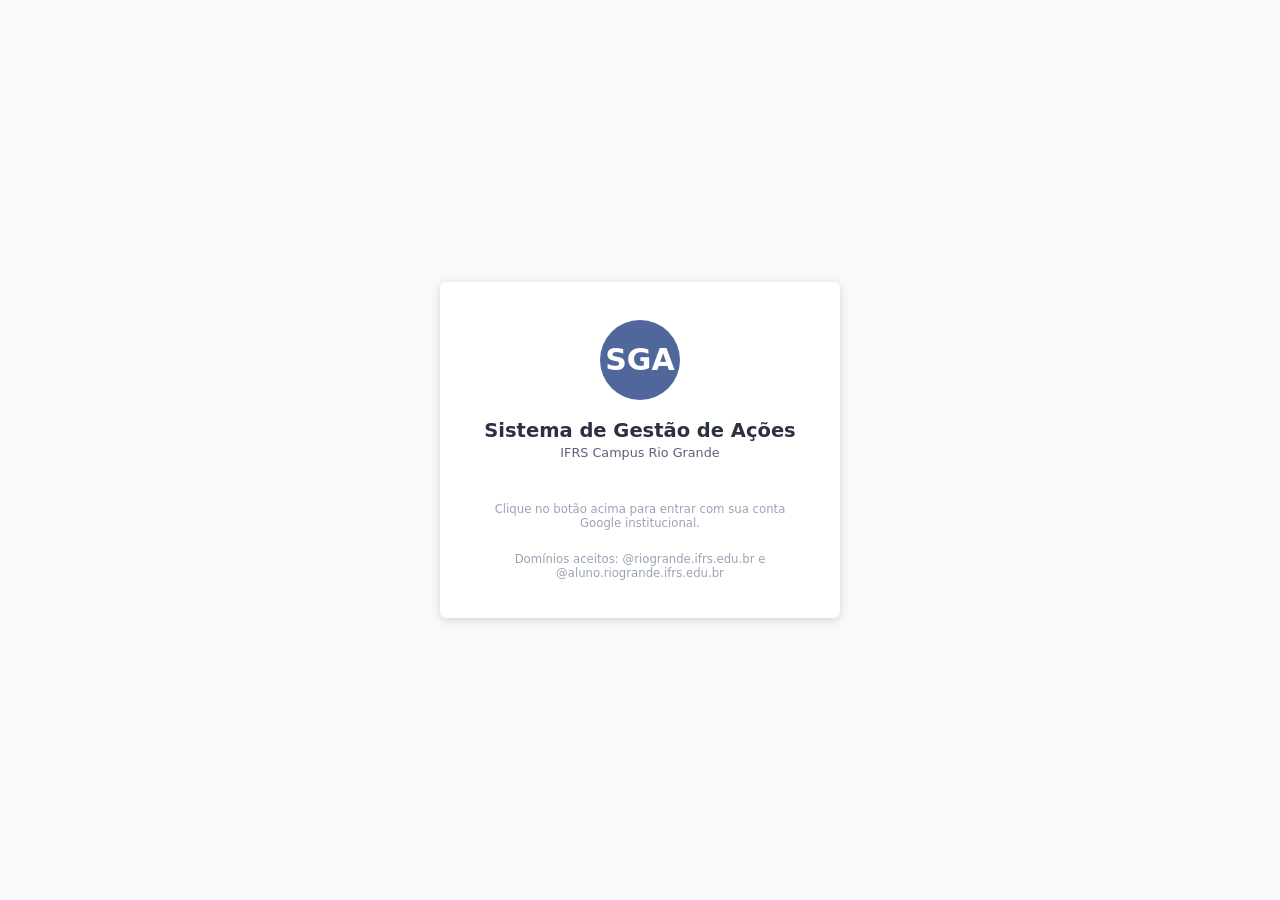
<file: index.html>
<!DOCTYPE html>
<html lang="pt-BR">
<head>
  <meta charset="UTF-8">
  <meta name="viewport" content="width=device-width, initial-scale=1.0">
  <title>SGA — Login · IFRS Rio Grande</title>
  <link rel="stylesheet" href="css/style.css">
</head>
<body>
<div class="login-page">
  <div class="login-card">
    <div class="login-logo">SGA</div>
    <div class="login-title">Sistema de Gestão de Ações</div>
    <div class="login-sub">IFRS Campus Rio Grande</div>

    <div id="login-error"></div>

    <div id="loading-session" style="display:none" class="spinner-wrap">
      <div class="spinner"></div>
      <span>Verificando sessão...</span>
    </div>

    <div id="login-actions">
      <!-- Google button rendered here -->
      <div id="g-btn-wrap" style="display:flex;justify-content:center;margin-bottom:.75rem"></div>
      <p style="font-size:.78rem;color:var(--gray-400);margin-top:.5rem">
        Clique no botão acima para entrar com sua conta Google institucional.
      </p>
    </div>

    <div class="login-domains">
      Domínios aceitos: @riogrande.ifrs.edu.br e @aluno.riogrande.ifrs.edu.br
    </div>
  </div>
</div>

<script src="js/config.js"></script>
<script src="js/utils.js"></script>
<script src="js/auth.js"></script>
<script src="js/api.js"></script>
<script src="https://accounts.google.com/gsi/client" async></script>
<script>
  window.addEventListener('load', async () => {
    // Check existing session
    const session = loadSession();
    if (session && session.roleInfo) {
      redirectByRole(session.roleInfo.role);
      return;
    }

    // Initialize Google auth when library loads
    const waitForGoogle = setInterval(() => {
      if (typeof google !== 'undefined' && google.accounts) {
        clearInterval(waitForGoogle);
        initGoogleAuth(onCredential);
        renderGoogleButton('g-btn-wrap');
      }
    }, 100);
  });

  async function onCredential(token, userInfo) {
    const errEl = document.getElementById('login-error');
    errEl.style.display = 'none';
    document.getElementById('loading-session').style.display = 'flex';
    document.getElementById('login-actions').style.display = 'none';

    try {
      const roleInfo = await API.getRole();

      if (roleInfo.role === 'denied') {
        errEl.textContent = roleInfo.reason || 'Acesso negado.';
        errEl.style.display = 'block';
        document.getElementById('loading-session').style.display = 'none';
        document.getElementById('login-actions').style.display = 'block';
        return;
      }

      saveSession(token, userInfo, roleInfo);
      redirectByRole(roleInfo.role);
    } catch (e) {
      errEl.textContent = 'Erro ao verificar acesso: ' + e.message;
      errEl.style.display = 'block';
      document.getElementById('loading-session').style.display = 'none';
      document.getElementById('login-actions').style.display = 'block';
    }
  }

  function redirectByRole(role) {
    const map = { admin: 'admin.html', coordenador: 'coordenador.html', participante: 'bolsista.html' };
    if (map[role]) window.location.href = map[role];
  }
</script>
</body>
</html>
</file>
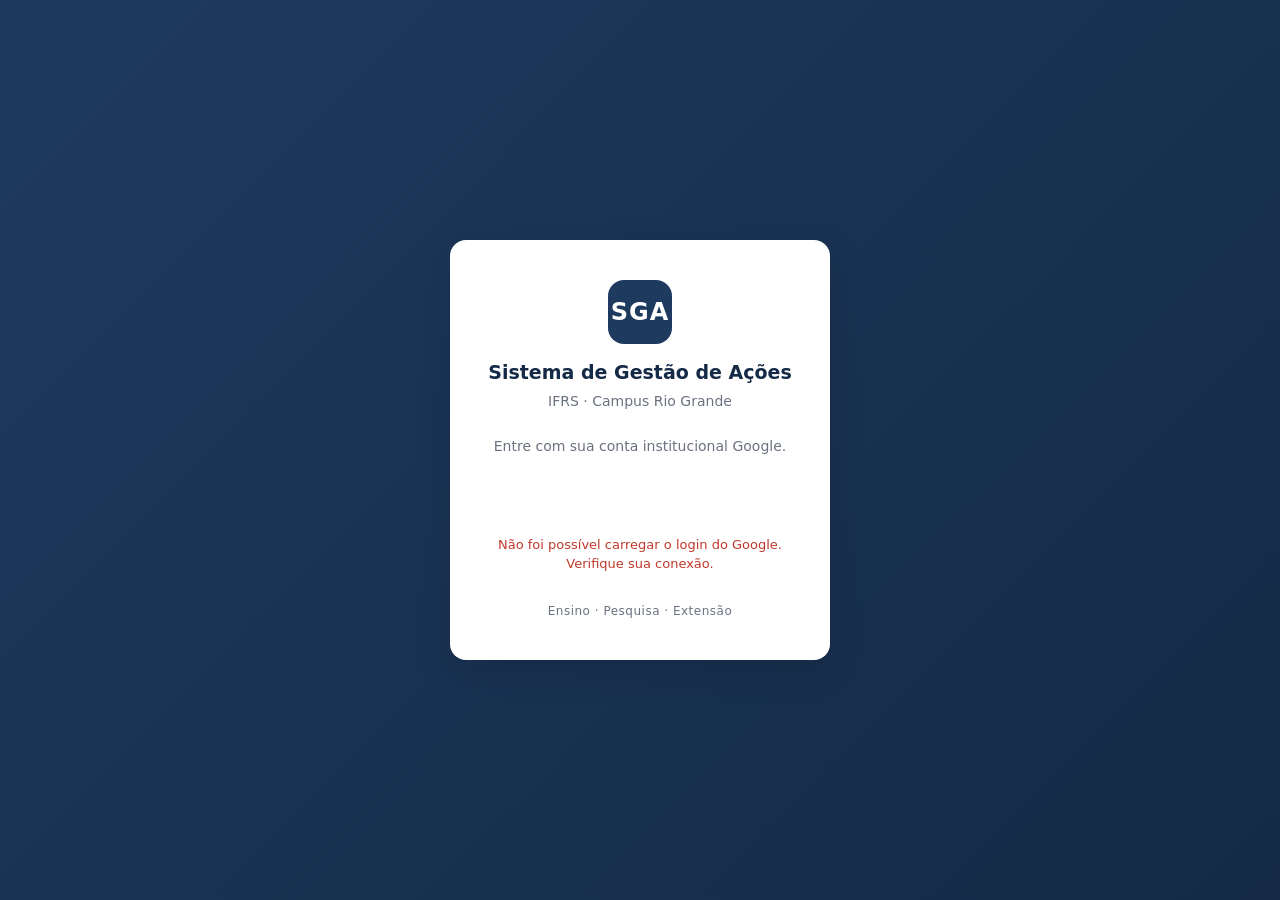
<file: app/index.html>
<!DOCTYPE html>
<html lang="pt-BR">
<head>
  <meta charset="UTF-8">
  <meta name="viewport" content="width=device-width, initial-scale=1.0">
  <title>SGA — Entrar</title>
  <link rel="stylesheet" href="css/style.css">
  <script src="https://accounts.google.com/gsi/client" async defer></script>
</head>
<body class="login-body">
  <main class="login-card">
    <div class="login-brand">
      <div class="login-logo">SGA</div>
      <h1>Sistema de Gestão de Ações</h1>
      <p class="login-sub">IFRS · Campus Rio Grande</p>
    </div>

    <p class="login-hint">Entre com sua conta institucional Google.</p>
    <div id="google-btn" class="google-btn-wrap"></div>

    <p id="login-msg" class="login-msg" hidden></p>
    <footer class="login-footer">Ensino · Pesquisa · Extensão</footer>
  </main>

  <script src="js/config.js"></script>
  <script src="js/auth.js"></script>
  <script>
    // Se já houver sessão, vai direto pra aplicação.
    if (getIdToken()) location.href = 'main.html';

    window.addEventListener('load', () => {
      const wrap = document.getElementById('google-btn');
      if (!window.google || !google.accounts) {
        showMsg('Não foi possível carregar o login do Google. Verifique sua conexão.');
        return;
      }
      if (SGA_CONFIG.GOOGLE_CLIENT_ID.startsWith('COLE_')) {
        showMsg('Configuração pendente: preencha o GOOGLE_CLIENT_ID em js/config.js.');
        return;
      }
      initLoginButton(wrap, () => { location.href = 'main.html'; });
    });

    function showMsg(t) {
      const m = document.getElementById('login-msg');
      m.textContent = t; m.hidden = false;
    }
  </script>
</body>
</html>
</file>
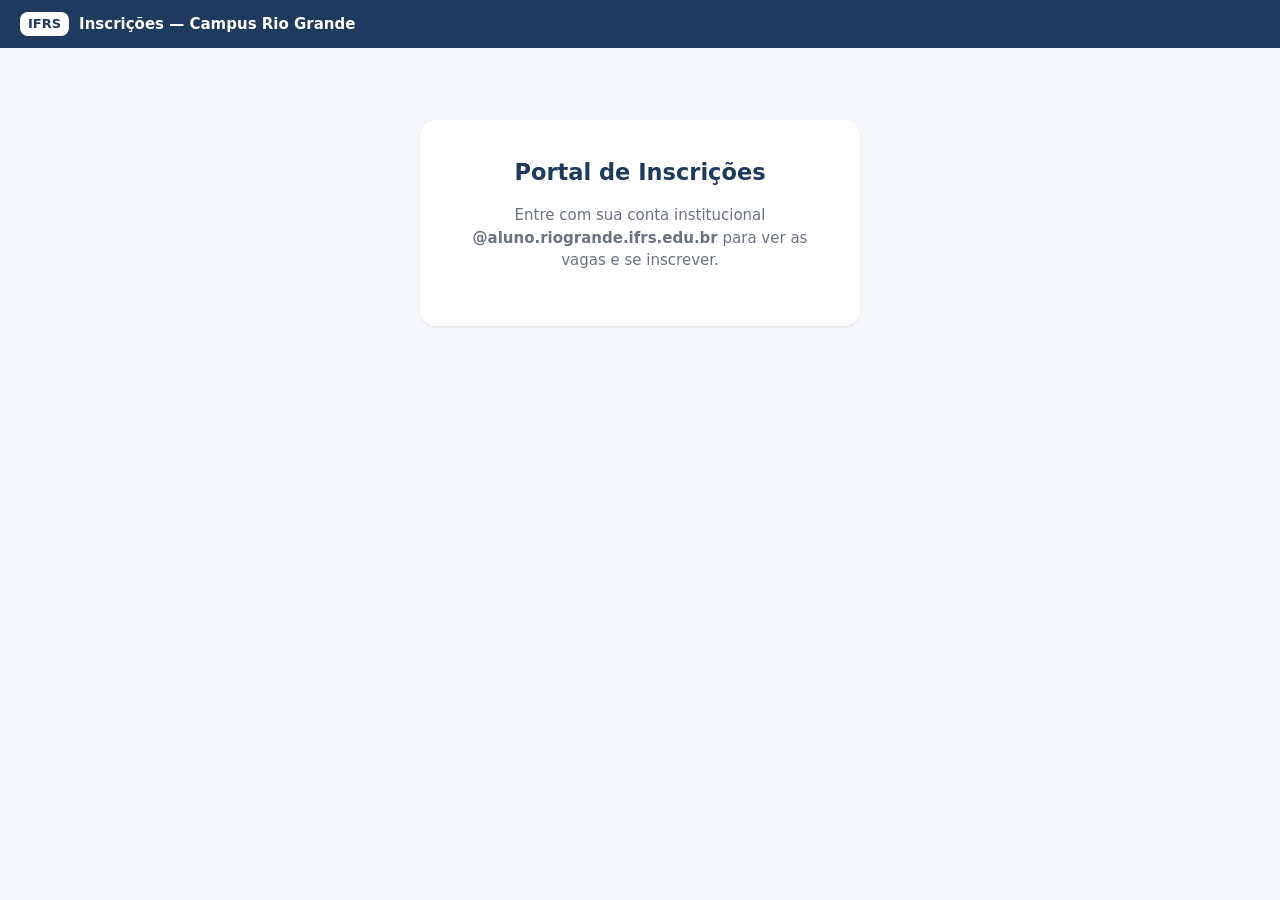
<file: portal/index.html>
<!DOCTYPE html>
<html lang="pt-BR">
<head>
  <meta charset="UTF-8">
  <meta name="viewport" content="width=device-width, initial-scale=1.0">
  <title>Inscrições — IFRS Rio Grande</title>
  <link rel="stylesheet" href="css/style.css">
  <script src="https://accounts.google.com/gsi/client" async defer></script>
</head>
<body>
  <header class="topbar">
    <div class="brand"><span class="brand-badge">IFRS</span> <span>Inscrições — Campus Rio Grande</span></div>
    <div id="userbox" class="userbox" hidden>
      <span id="user-email" class="user-email"></span>
      <button class="btn btn-ghost btn-sm" onclick="Portal.logout()">Sair</button>
    </div>
  </header>

  <main id="content" class="content">
    <!-- Login -->
    <section id="login" class="login-card">
      <h1>Portal de Inscrições</h1>
      <p class="muted">Entre com sua conta institucional <strong>@aluno.riogrande.ifrs.edu.br</strong> para ver as vagas e se inscrever.</p>
      <div id="gbtn"></div>
      <p id="login-msg" class="err" hidden></p>
    </section>

    <!-- App (após login) -->
    <section id="app" hidden>
      <nav class="tabs">
        <button class="tab active" id="tab-vagas" onclick="Portal.showTab('vagas')">Vagas abertas</button>
        <button class="tab" id="tab-minhas" onclick="Portal.showTab('minhas')">Minhas inscrições</button>
      </nav>
      <div id="panel"></div>
    </section>
  </main>

  <div id="toast" class="toast" hidden></div>

  <!-- Modal simples -->
  <div id="modal-overlay" class="modal-overlay" hidden>
    <div class="modal">
      <div class="modal-head"><h3 id="modal-title"></h3><button class="modal-x" onclick="Portal.closeModal()">×</button></div>
      <div id="modal-body" class="modal-body"></div>
      <div class="modal-foot">
        <button class="btn btn-ghost" onclick="Portal.closeModal()">Cancelar</button>
        <button class="btn btn-primary" id="modal-ok">Confirmar</button>
      </div>
    </div>
  </div>

  <script src="js/config.js"></script>
  <script src="js/app.js"></script>
</body>
</html>
</file>
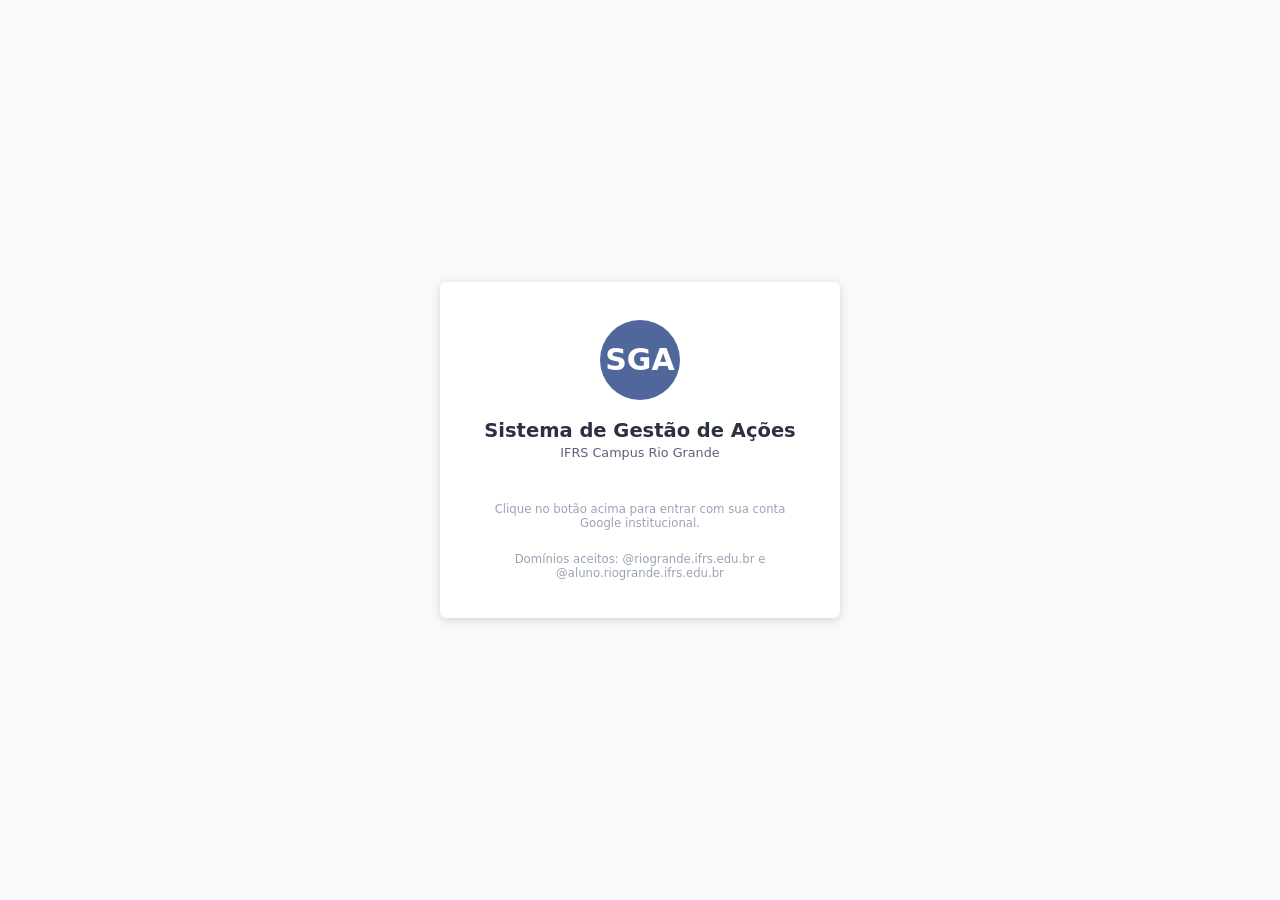
<file: admin.html>
<!DOCTYPE html>
<html lang="pt-BR">
<head>
  <meta charset="UTF-8">
  <meta name="viewport" content="width=device-width, initial-scale=1.0">
  <title>SGA — Admin · IFRS Rio Grande</title>
  <link rel="stylesheet" href="css/style.css">
</head>
<body>

<!-- Topbar -->
<div class="topbar">
  <div class="topbar-brand">SGA <span>Sistema de Gestão de Ações</span></div>
  <div class="topbar-user">
    <img id="user-photo" src="" alt="" style="display:none">
    <span id="user-name"></span>
    <span id="user-role" class="badge badge-blue"></span>
    <button class="btn-logout" onclick="signOut()">Sair</button>
  </div>
</div>

<!-- Tabs -->
<div class="tabs">
  <button class="tab-btn active" data-tab="cadastros">Cadastros</button>
  <button class="tab-btn" data-tab="todas-acoes">Todas as Ações</button>
  <button class="tab-btn" data-tab="assiduidade">Assiduidade</button>
  <button class="tab-btn" data-tab="configuracoes">Configurações</button>
  <button class="tab-btn" data-tab="logs">Logs / Auditoria</button>
</div>

<!-- ══ CADASTROS ══════════════════════════════════════════════ -->
<div id="tab-cadastros" class="tab-content active">
  <div class="subtabs">
    <button class="subtab-btn active" data-subtab="coord">Coordenadores</button>
    <button class="subtab-btn" data-subtab="editais">Editais</button>
    <button class="subtab-btn" data-subtab="acoes">Ações</button>
    <button class="subtab-btn" data-subtab="membros">Membros</button>
    <button class="subtab-btn" data-subtab="bolsistas">Bolsistas</button>
    <button class="subtab-btn" data-subtab="voluntarios">Voluntários</button>
    <button class="subtab-btn" data-subtab="cursos">Cursos</button>
  </div>

  <!-- Coordenadores -->
  <div id="subtab-coord" class="tab-content active" style="padding:1.25rem">
    <div class="toolbar">
      <button class="btn btn-primary" onclick="Admin.Coord.openAdd()">+ Adicionar</button>
      <input class="form-control" style="width:220px" placeholder="Buscar..." id="search-coord" oninput="Admin.Coord.render()">
      <select class="form-select" style="width:130px" id="filter-coord-status" onchange="Admin.Coord.render()">
        <option value="">Todos</option><option value="Ativo">Ativo</option><option value="Inativo">Inativo</option>
      </select>
      <div class="toolbar-right">
        <button class="btn btn-ghost btn-sm" onclick="Admin.Coord.exportXLS()">XLS</button>
        <button class="btn btn-ghost btn-sm" onclick="Admin.Coord.exportPDF()">PDF</button>
      </div>
    </div>
    <div class="table-wrap"><div id="table-coord"></div></div>
  </div>

  <!-- Editais -->
  <div id="subtab-editais" class="tab-content" style="padding:1.25rem">
    <div class="toolbar">
      <button class="btn btn-primary" onclick="Admin.Editais.openAdd()">+ Adicionar</button>
      <input class="form-control" style="width:220px" placeholder="Buscar..." id="search-editais" oninput="Admin.Editais.render()">
      <select class="form-select" style="width:130px" id="filter-editais-status" onchange="Admin.Editais.render()">
        <option value="">Todos</option><option value="Ativo">Ativo</option><option value="Inativo">Inativo</option>
      </select>
      <select class="form-select" style="width:140px" id="filter-editais-seg" onchange="Admin.Editais.render()">
        <option value="">Segmento</option>
        <option>Ensino</option><option>Pesquisa</option><option>Extensão</option><option>Indissociável</option><option>Conjunto</option>
      </select>
      <div class="toolbar-right">
        <button class="btn btn-ghost btn-sm" onclick="Admin.Editais.exportXLS()">XLS</button>
        <button class="btn btn-ghost btn-sm" onclick="Admin.Editais.exportPDF()">PDF</button>
      </div>
    </div>
    <div class="table-wrap"><div id="table-editais"></div></div>
  </div>

  <!-- Ações -->
  <div id="subtab-acoes" class="tab-content" style="padding:1.25rem">
    <div class="toolbar" style="flex-wrap:wrap;gap:.5rem">
      <button class="btn btn-primary" onclick="Admin.Acoes.openAdd()">+ Adicionar</button>
      <input class="form-control" style="width:200px" placeholder="Buscar..." id="search-acoes">
      <select class="form-select" style="width:130px" id="filter-acoes-status">
        <option value="">Status</option><option value="Ativo">Ativo</option><option value="Inativo">Inativo</option>
      </select>
      <select class="form-select" style="width:140px" id="filter-acoes-seg">
        <option value="">Segmento</option>
        <option>Ensino</option><option>Pesquisa</option><option>Extensão</option><option>Indissociável</option><option>Conjunto</option>
      </select>
      <select class="form-select" style="width:180px" id="filter-acoes-coord"><option value="">Coordenador</option></select>
      <select class="form-select" style="width:200px" id="filter-acoes-edital"><option value="">Edital</option></select>
      <button class="btn btn-primary btn-sm" onclick="Admin.Acoes.render()">Filtrar</button>
      <div class="toolbar-right">
        <button class="btn btn-ghost btn-sm" onclick="Admin.Acoes.exportXLS()">XLS</button>
        <button class="btn btn-ghost btn-sm" onclick="Admin.Acoes.exportPDF()">PDF</button>
      </div>
    </div>
    <div class="table-wrap"><div id="table-acoes"></div></div>
  </div>

  <!-- Membros -->
  <div id="subtab-membros" class="tab-content" style="padding:1.25rem">
    <div class="toolbar" style="flex-wrap:wrap;gap:.5rem">
      <button class="btn btn-primary" onclick="Admin.Membros.openAdd()">+ Adicionar</button>
      <input class="form-control" style="width:220px" placeholder="Buscar..." id="search-membros" oninput="Admin.Membros.render()">
      <select class="form-select" style="width:130px" id="filter-membros-status" onchange="Admin.Membros.render()">
        <option value="">Todos</option><option value="Ativo">Ativo</option><option value="Inativo">Inativo</option>
      </select>
      <div class="toolbar-right">
        <button class="btn btn-ghost btn-sm" onclick="Admin.Membros.exportXLS()">XLS</button>
      </div>
    </div>
    <div class="table-wrap"><div id="table-membros"></div></div>
  </div>

  <!-- Bolsistas -->
  <div id="subtab-bolsistas" class="tab-content" style="padding:1.25rem">
    <div class="toolbar" style="flex-wrap:wrap;gap:.5rem">
      <button class="btn btn-primary" onclick="Admin.Bolsistas.openAdd()">+ Adicionar</button>
      <input class="form-control" style="width:200px" placeholder="Buscar..." id="search-bolsistas">
      <select class="form-select" style="width:130px" id="filter-bolsistas-status">
        <option value="">Status</option><option value="Ativo">Ativo</option><option value="Inativo">Inativo</option>
      </select>
      <select class="form-select" style="width:200px" id="filter-bolsistas-acao"><option value="">Ação</option></select>
      <button class="btn btn-primary btn-sm" onclick="Admin.Bolsistas.render()">Filtrar</button>
      <div class="toolbar-right">
        <button class="btn btn-ghost btn-sm" onclick="Admin.Bolsistas.exportXLS()">XLS</button>
        <button class="btn btn-ghost btn-sm" onclick="Admin.Bolsistas.exportPDF()">PDF</button>
      </div>
    </div>
    <div class="table-wrap"><div id="table-bolsistas"></div></div>
  </div>

  <!-- Voluntários -->
  <div id="subtab-voluntarios" class="tab-content" style="padding:1.25rem">
    <div class="toolbar" style="flex-wrap:wrap;gap:.5rem">
      <button class="btn btn-primary" onclick="Admin.Voluntarios.openAdd()">+ Adicionar</button>
      <input class="form-control" style="width:200px" placeholder="Buscar..." id="search-voluntarios">
      <select class="form-select" style="width:130px" id="filter-voluntarios-status">
        <option value="">Status</option><option value="Ativo">Ativo</option><option value="Inativo">Inativo</option>
      </select>
      <select class="form-select" style="width:200px" id="filter-voluntarios-acao"><option value="">Ação</option></select>
      <button class="btn btn-primary btn-sm" onclick="Admin.Voluntarios.render()">Filtrar</button>
      <div class="toolbar-right">
        <button class="btn btn-ghost btn-sm" onclick="Admin.Voluntarios.exportXLS()">XLS</button>
        <button class="btn btn-ghost btn-sm" onclick="Admin.Voluntarios.exportPDF()">PDF</button>
      </div>
    </div>
    <div class="table-wrap"><div id="table-voluntarios"></div></div>
  </div>

  <!-- Cursos -->
  <div id="subtab-cursos" class="tab-content" style="padding:1.25rem">
    <div class="toolbar" style="flex-wrap:wrap;gap:.5rem">
      <button class="btn btn-primary" onclick="Admin.Cursos.openAdd()">+ Adicionar</button>
      <input class="form-control" style="width:200px" placeholder="Buscar..." id="search-cursos">
      <select class="form-select" style="width:160px" id="filter-cursos-mod">
        <option value="">Modalidade</option>
        <option>Integrado</option><option>Subsequente</option><option>Superior</option><option>Especialização</option><option>Licenciatura</option>
      </select>
      <select class="form-select" style="width:130px" id="filter-cursos-status">
        <option value="">Status</option><option value="Ativo">Ativo</option><option value="Inativo">Inativo</option>
      </select>
      <button class="btn btn-primary btn-sm" onclick="Admin.Cursos.render()">Filtrar</button>
      <div class="toolbar-right">
        <button class="btn btn-ghost btn-sm" onclick="Admin.Cursos.exportXLS()">XLS</button>
        <button class="btn btn-ghost btn-sm" onclick="Admin.Cursos.exportPDF()">PDF</button>
      </div>
    </div>
    <div class="table-wrap"><div id="table-cursos"></div></div>
  </div>
</div>

<!-- ══ TODAS AS AÇÕES ═════════════════════════════════════════ -->
<div id="tab-todas-acoes" class="tab-content" style="padding:1.25rem">
  <div class="filters">
    <select class="form-select" id="fa-seg">
      <option value="">Segmento</option>
      <option>Ensino</option><option>Pesquisa</option><option>Extensão</option><option>Indissociável</option><option>Conjunto</option>
    </select>
    <select class="form-select" style="width:180px" id="fa-coord"><option value="">Coordenador</option></select>
    <select class="form-select" id="fa-status">
      <option value="">Status</option><option value="Ativo">Ativo</option><option value="Inativo">Inativo</option>
    </select>
    <button class="btn btn-primary btn-sm" onclick="Admin.TodasAcoes.load()">Filtrar</button>
    <button class="btn btn-ghost btn-sm" id="fa-sort-btn" onclick="Admin.TodasAcoes.toggleSort()">Coord ↑</button>
    <div style="margin-left:auto;display:flex;gap:.5rem">
      <button class="btn btn-ghost btn-sm" onclick="Admin.TodasAcoes.exportXLS()">XLS</button>
      <button class="btn btn-ghost btn-sm" onclick="Admin.TodasAcoes.exportPDF()">PDF</button>
    </div>
  </div>
  <div id="todas-acoes-list"></div>
</div>

<!-- ══ ASSIDUIDADE ════════════════════════════════════════════ -->
<div id="tab-assiduidade" class="tab-content" style="padding:1.25rem">
  <div class="filters">
    <select class="form-select" id="ass-mes"><option value="">Mês</option></select>
    <select class="form-select" id="ass-seg">
      <option value="">Segmento</option>
      <option>Ensino</option><option>Pesquisa</option><option>Extensão</option><option>Indissociável</option><option>Conjunto</option>
    </select>
    <select class="form-select" id="ass-envio">
      <option value="">Envio</option><option>Enviados</option><option>Não enviados</option>
    </select>
    <select class="form-select" id="ass-valid">
      <option value="">Validação</option><option>Validados</option><option>Pendentes</option>
    </select>
    <button class="btn btn-primary btn-sm" onclick="Admin.Assiduidade.load()">Filtrar</button>
    <div style="margin-left:auto;display:flex;gap:.5rem">
      <button class="btn btn-ghost btn-sm" onclick="Admin.Assiduidade.exportXLS()">XLS</button>
      <button class="btn btn-ghost btn-sm" onclick="Admin.Assiduidade.exportPDF()">PDF</button>
    </div>
  </div>
  <div id="assiduidade-list"></div>
</div>

<!-- ══ CONFIGURAÇÕES ══════════════════════════════════════════ -->
<div id="tab-configuracoes" class="tab-content" style="padding:1.25rem">
  <div class="subtabs">
    <button class="subtab-btn active" data-subtab="notif">Notificações</button>
  </div>
  <div id="subtab-notif" class="tab-content active" style="padding:1rem 0">

    <!-- Período -->
    <div class="card" style="max-width:520px;margin-bottom:1.25rem">
      <div class="card-header expanded" style="cursor:default">
        <span class="card-title">Período de Respostas</span>
        <span id="period-status-badge"></span>
      </div>
      <div class="card-body open">
        <div id="period-info" class="period-alert closed mb-2"></div>
        <div class="form-row">
          <div class="form-group">
            <label class="form-label">*Dia de início (X)</label>
            <input class="form-control" type="number" min="1" max="31" id="period-ini" placeholder="Ex: 25">
          </div>
          <div class="form-group">
            <label class="form-label">*Dia de fim (Y)</label>
            <input class="form-control" type="number" min="1" max="31" id="period-fim" placeholder="Ex: 10">
          </div>
        </div>
        <button class="btn btn-primary" onclick="Admin.Configuracoes.savePeriodo()">Salvar Período</button>
      </div>
    </div>

    <!-- Lembrete Manual -->
    <div class="card" style="max-width:640px;margin-bottom:1.25rem">
      <div class="card-header expanded" style="cursor:default">
        <span class="card-title">Lembrete Manual</span>
      </div>
      <div class="card-body open">
        <div class="form-row mb-2">
          <div class="form-group">
            <label class="form-label">Segmento</label>
            <select class="form-select" id="lem-seg">
              <option value="Todos">Todos</option>
              <option>Ensino</option><option>Pesquisa</option><option>Extensão</option><option>Indissociável</option>
            </select>
          </div>
          <div class="form-group">
            <label class="form-label">Destinatários</label>
            <select class="form-select" id="lem-dest">
              <option value="Todos">Todos</option>
              <option value="Enviaram">Já enviaram</option>
              <option value="Não enviaram">Não enviaram</option>
            </select>
          </div>
        </div>
        <div class="form-group">
          <label class="form-label">Mensagem</label>
          <textarea class="form-control" id="lem-msg" rows="3">Lembramos que o prazo para registro de assiduidade está em aberto. Acesse o SGA e registre as informações da sua equipe.</textarea>
        </div>
        <button class="btn btn-primary" onclick="Admin.Configuracoes.sendLembreteManual()">Enviar agora</button>
      </div>
    </div>

    <!-- Lembretes Automáticos -->
    <div class="card" style="max-width:700px">
      <div class="card-header expanded" style="cursor:default;justify-content:space-between">
        <span class="card-title">Lembretes Automáticos</span>
        <button class="btn btn-primary btn-sm" onclick="Admin.Configuracoes.openAddLembrete()">+ Adicionar</button>
      </div>
      <div class="card-body open">
        <div id="lembretes-list"></div>
      </div>
    </div>
  </div>
</div>

<!-- ══ LOGS ═══════════════════════════════════════════════════ -->
<div id="tab-logs" class="tab-content" style="padding:1.25rem">
  <div class="toolbar">
    <select class="form-select" style="width:160px" id="log-perfil" onchange="Admin.Logs.render()">
      <option value="">Perfil</option><option>Admin</option><option>Coordenador</option><option>Bolsista</option><option>Sistema</option>
    </select>
    <input class="form-control" style="width:220px" placeholder="Buscar ação..." id="log-search" oninput="Admin.Logs.render()">
    <button class="btn btn-ghost btn-sm" onclick="Admin.Logs.load()">↻ Atualizar</button>
  </div>
  <div class="table-wrap"><div id="table-logs"></div></div>
</div>

<!-- ══ MODAIS ════════════════════════════════════════════════ -->
<div id="modal-overlay" class="modal-overlay">
  <div class="modal" id="modal-box">
    <div class="modal-header">
      <span class="modal-title" id="modal-title">Formulário</span>
      <button class="modal-close" onclick="Admin.closeModal()">&times;</button>
    </div>
    <div class="modal-body" id="modal-body"></div>
    <div class="modal-footer" id="modal-footer"></div>
  </div>
</div>

<div id="toast-container" class="toast-container"></div>

<script src="js/config.js"></script>
<script src="js/utils.js"></script>
<script src="js/auth.js"></script>
<script src="js/api.js"></script>
<script src="js/admin.js"></script>
<script>
  window.addEventListener('load', () => {
    if (!requireAuth('admin')) return;
    const session = loadSession();
    populateTopbar(session.userInfo, 'Admin');
    Admin.init();
  });
</script>
</body>
</html>
</file>
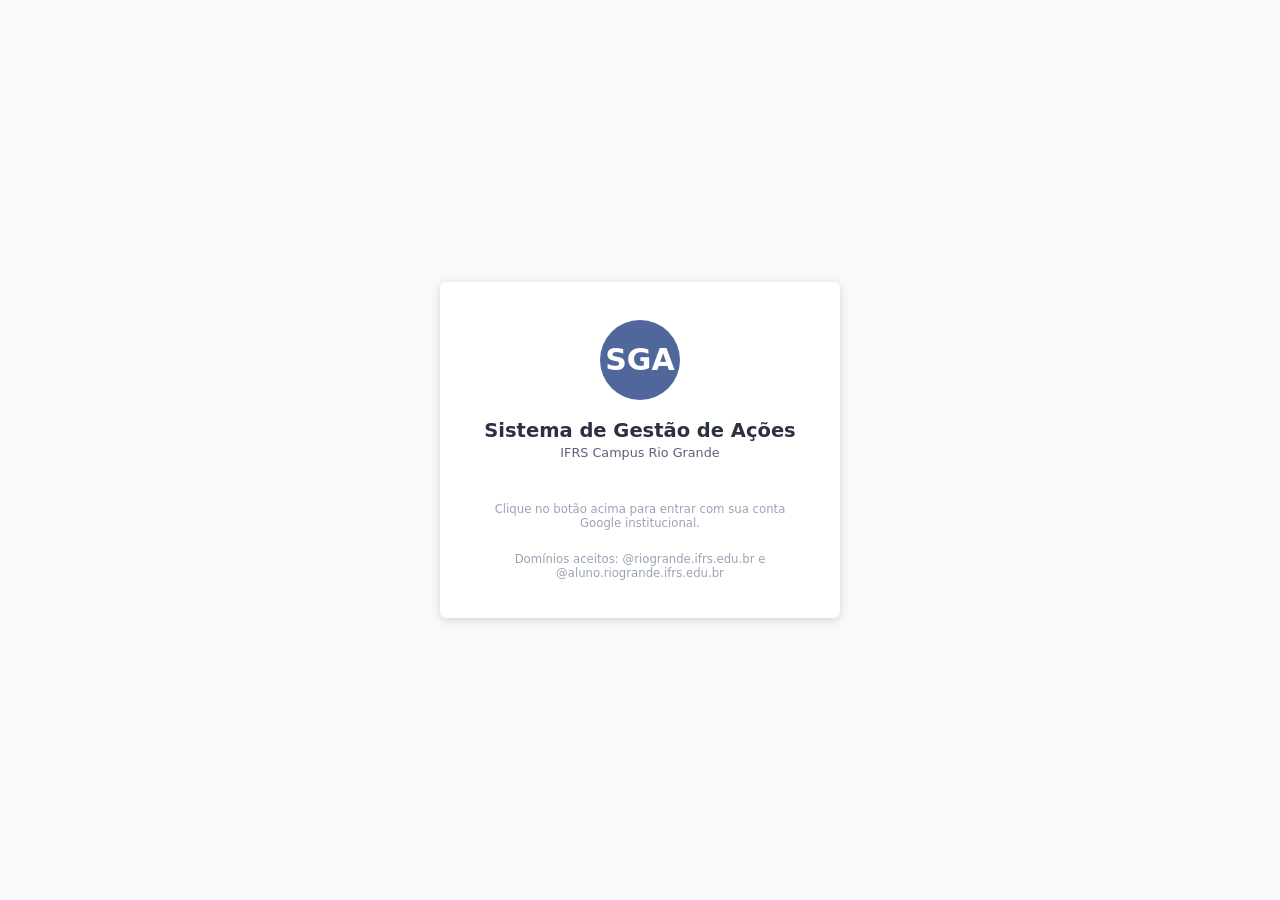
<file: bolsista.html>
<!DOCTYPE html>
<html lang="pt-BR">
<head>
  <meta charset="UTF-8">
  <meta name="viewport" content="width=device-width, initial-scale=1.0">
  <title>SGA — Participante · IFRS Rio Grande</title>
  <link rel="stylesheet" href="css/style.css">
</head>
<body>

<div class="topbar">
  <div class="topbar-brand">SGA <span>Sistema de Gestão de Ações</span></div>
  <div class="topbar-user">
    <img id="user-photo" src="" alt="" style="display:none">
    <span id="user-name"></span>
    <span id="user-role" class="badge badge-blue"></span>
    <button class="btn-logout" onclick="signOut()">Sair</button>
  </div>
</div>

<div class="tabs">
  <button class="tab-btn active" data-tab="perfil">Meu Perfil</button>
  <button class="tab-btn" data-tab="projetos">Meus Projetos</button>
  <button class="tab-btn" data-tab="assiduidade">Assiduidade</button>
  <button class="tab-btn" data-tab="relatorios">Relatórios</button>
</div>

<!-- ══ PERFIL ════════════════════════════════════════════════ -->
<div id="tab-perfil" class="tab-content active" style="padding:1.5rem">
  <div id="perfil-container"></div>
</div>

<!-- ══ PROJETOS ══════════════════════════════════════════════ -->
<div id="tab-projetos" class="tab-content" style="padding:1.5rem">
  <div class="construction"><h3>Em construção</h3><p>Esta funcionalidade estará disponível em breve.</p></div>
</div>

<!-- ══ ASSIDUIDADE ═══════════════════════════════════════════ -->
<div id="tab-assiduidade" class="tab-content" style="padding:1.5rem">
  <div class="section-title">Minha Linha do Tempo de Assiduidade</div>
  <div id="timeline-list"></div>
</div>

<!-- ══ RELATÓRIOS ════════════════════════════════════════════ -->
<div id="tab-relatorios" class="tab-content" style="padding:1.5rem">
  <div class="construction"><h3>Em construção</h3><p>Esta funcionalidade estará disponível em breve.</p></div>
</div>

<div id="toast-container" class="toast-container"></div>

<script src="js/config.js"></script>
<script src="js/utils.js"></script>
<script src="js/auth.js"></script>
<script src="js/api.js"></script>
<script src="js/bolsista.js"></script>
<script>
  window.addEventListener('load', () => {
    if (!requireAuth('participante')) return;
    const session = loadSession();
    populateTopbar(session.userInfo, 'Membro');
    Bolsista.init(session);
  });
</script>
</body>
</html>
</file>
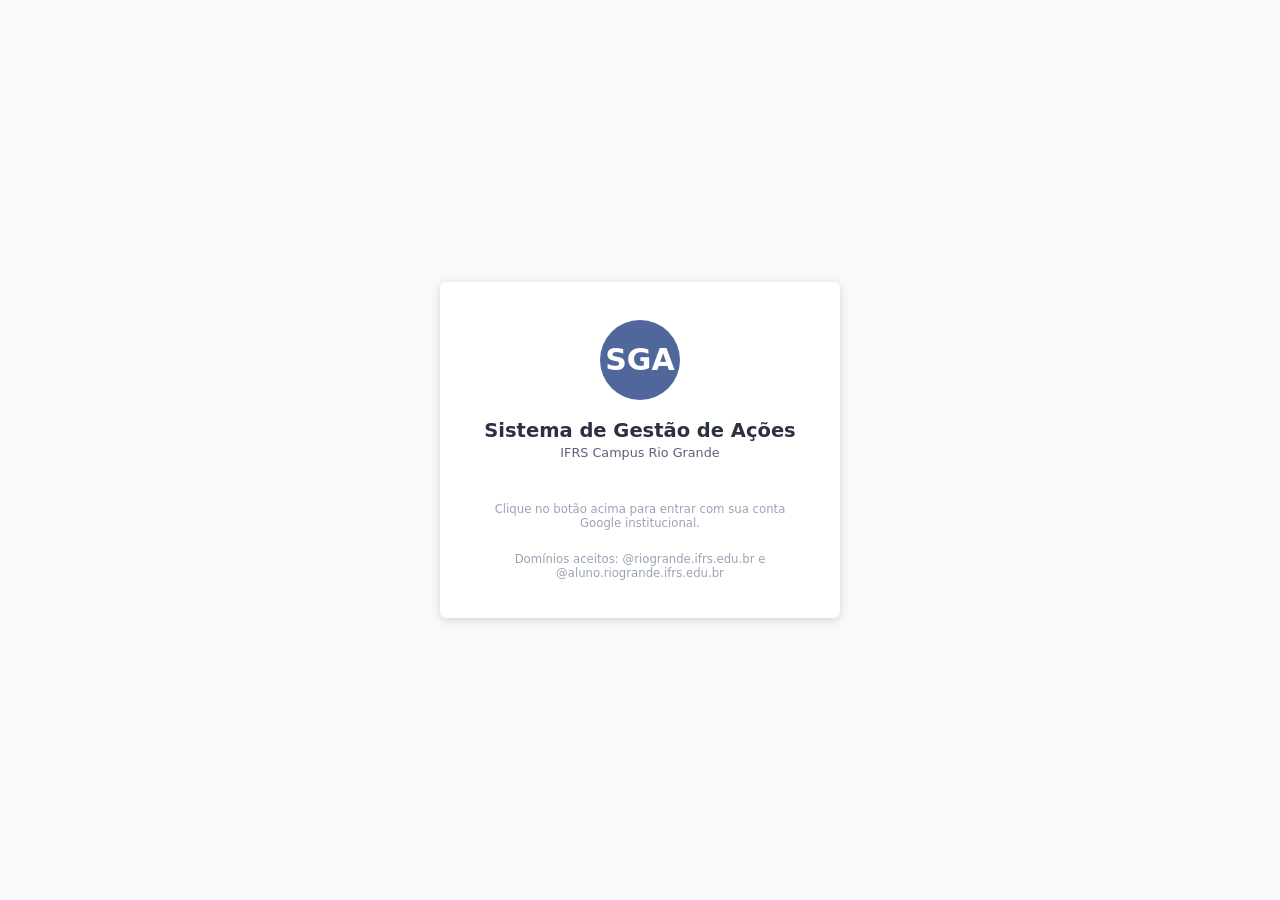
<file: coordenador.html>
<!DOCTYPE html>
<html lang="pt-BR">
<head>
  <meta charset="UTF-8">
  <meta name="viewport" content="width=device-width, initial-scale=1.0">
  <title>SGA — Coordenador · IFRS Rio Grande</title>
  <link rel="stylesheet" href="css/style.css">
</head>
<body>

<div class="topbar">
  <div class="topbar-brand">SGA <span>Sistema de Gestão de Ações</span></div>
  <div class="topbar-user">
    <img id="user-photo" src="" alt="" style="display:none">
    <span id="user-name"></span>
    <span id="user-role" class="badge badge-blue"></span>
    <button class="btn-logout" onclick="signOut()">Sair</button>
  </div>
</div>

<div class="tabs">
  <button class="tab-btn active" data-tab="perfil">Meu Perfil</button>
  <button class="tab-btn" data-tab="projetos">Minhas Ações</button>
  <button class="tab-btn" data-tab="assiduidade">Registrar Assiduidade</button>
  <button class="tab-btn" data-tab="historico">Histórico de Assiduidade</button>
  <button class="tab-btn" data-tab="relatorios">Relatórios</button>
</div>

<!-- ══ PERFIL ════════════════════════════════════════════════ -->
<div id="tab-perfil" class="tab-content active" style="padding:1.5rem">
  <div id="perfil-container"></div>
</div>

<!-- ══ MINHAS AÇÕES ═══════════════════════════════════════════ -->
<div id="tab-projetos" class="tab-content" style="padding:1.5rem">
  <div id="minhas-acoes-list"></div>
</div>

<!-- Modal de desligamento/substituição -->
<div id="coord-modal-overlay" class="modal-overlay" onclick="if(event.target===this)Coord.closeModal()">
  <div class="modal" onclick="event.stopPropagation()">
    <div class="modal-header">
      <span id="coord-modal-title" class="modal-title"></span>
      <button class="btn-close" onclick="Coord.closeModal()">✕</button>
    </div>
    <div id="coord-modal-body" class="modal-body"></div>
    <div id="coord-modal-footer" class="modal-footer"></div>
  </div>
</div>

<!-- ══ REGISTRAR ASSIDUIDADE ═════════════════════════════════ -->
<div id="tab-assiduidade" class="tab-content" style="padding:1.5rem">
  <div id="period-banner"></div>

  <div style="display:flex;align-items:center;gap:.75rem;margin-bottom:1.25rem;flex-wrap:wrap">
    <label class="form-label" style="margin:0;white-space:nowrap">Mês de referência:</label>
    <select class="form-select" id="ass-mes-ref" style="width:200px" onchange="Coord.loadAssiduidade()"></select>
  </div>

  <div id="ass-acoes-list"></div>
</div>

<!-- ══ HISTÓRICO ═════════════════════════════════════════════ -->
<div id="tab-historico" class="tab-content" style="padding:1.5rem">
  <div id="historico-list"></div>
</div>

<!-- ══ RELATÓRIOS ════════════════════════════════════════════ -->
<div id="tab-relatorios" class="tab-content" style="padding:1.5rem">
  <div class="construction"><h3>Em construção</h3><p>Esta funcionalidade estará disponível em breve.</p></div>
</div>

<div id="toast-container" class="toast-container"></div>

<script src="js/config.js"></script>
<script src="js/utils.js"></script>
<script src="js/auth.js"></script>
<script src="js/api.js"></script>
<script src="js/coordenador.js"></script>
<script>
  window.addEventListener('load', () => {
    if (!requireAuth('coordenador')) return;
    const session = loadSession();
    populateTopbar(session.userInfo, 'Coordenador');
    Coord.init(session);
  });
</script>
</body>
</html>
</file>
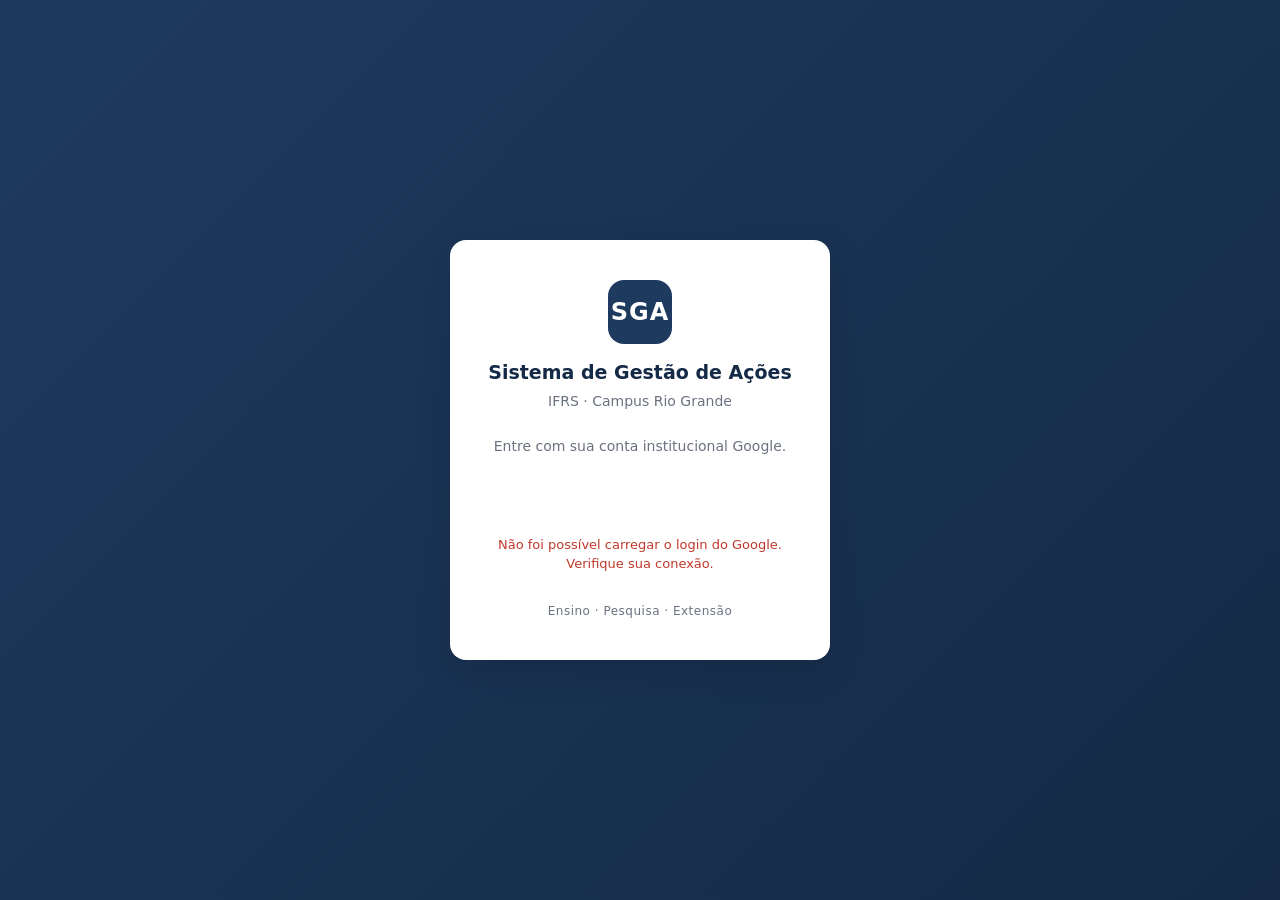
<file: app/main.html>
<!DOCTYPE html>
<html lang="pt-BR">
<head>
  <meta charset="UTF-8">
  <meta name="viewport" content="width=device-width, initial-scale=1.0">
  <title>SGA</title>
  <link rel="stylesheet" href="css/style.css">
  <script src="https://accounts.google.com/gsi/client" async defer></script>
</head>
<body>
  <div class="app-shell">
    <!-- Sidebar -->
    <aside class="sidebar" id="sidebar">
      <div class="sidebar-brand">
        <span class="sidebar-logo">SGA</span>
        <span class="sidebar-name">Gestão de Ações</span>
      </div>
      <nav class="sidebar-nav" id="sidebar-nav"><!-- itens injetados por app.js --></nav>
      <div class="sidebar-user" id="sidebar-user"></div>
    </aside>

    <!-- Conteúdo -->
    <div class="main-area">
      <header class="topbar">
        <button class="btn-icon" id="menu-toggle" aria-label="Menu">&#9776;</button>
        <h1 class="topbar-title" id="page-title">Editais</h1>
        <div class="topbar-spacer"></div>
        <span class="topbar-perfil" id="topbar-perfil"></span>
      </header>
      <main class="content" id="content">
        <div class="loading-page"><div class="spinner"></div><p>Carregando…</p></div>
      </main>
    </div>
  </div>

  <!-- Modal genérico -->
  <div class="modal-overlay" id="modal-overlay" hidden>
    <div class="modal" role="dialog" aria-modal="true" aria-labelledby="modal-title">
      <header class="modal-header">
        <h2 id="modal-title">Título</h2>
        <button class="btn-icon" id="modal-close" aria-label="Fechar">&times;</button>
      </header>
      <div class="modal-body" id="modal-body"></div>
      <footer class="modal-footer" id="modal-footer">
        <button class="btn btn-ghost" id="modal-cancel">Cancelar</button>
        <button class="btn btn-primary" id="modal-confirm">Salvar</button>
      </footer>
    </div>
  </div>

  <!-- Toast -->
  <div id="toast-wrap" class="toast-wrap"></div>

  <script src="js/config.js"></script>
  <script src="js/auth.js"></script>
  <script src="js/api.js"></script>
  <script src="js/ui.js"></script>
  <script src="js/editais.js"></script>
  <script src="js/participantes.js"></script>
  <script src="js/acoes.js"></script>
  <script src="js/certificados.js"></script>
  <script src="js/selecao.js"></script>
  <script src="js/comissao.js"></script>
  <script src="js/admin.js"></script>
  <script src="js/app.js"></script>
</body>
</html>
</file>
<file: css/style.css>
/* SGA — Sistema de Gestão de Ações · IFRS Rio Grande */
:root {
  --primary:   #50679c;
  --primary-d: #3d5080;
  --primary-l: #e8ecf5;
  --white:     #fff;
  --gray-50:   #f8f9fb;
  --gray-100:  #f0f2f7;
  --gray-200:  #dde1ea;
  --gray-400:  #9aa3b5;
  --gray-600:  #5a6278;
  --gray-800:  #2c3142;
  --green:     #1e7e34;
  --green-l:   #d4edda;
  --red:       #c0392b;
  --red-l:     #fde8e6;
  --yellow:    #856404;
  --yellow-l:  #fff3cd;
  --radius:    6px;
  --shadow:    0 1px 4px rgba(0,0,0,.12);
  --shadow-m:  0 2px 10px rgba(0,0,0,.15);
  --font:      'Segoe UI', system-ui, sans-serif;
}

*, *::before, *::after { box-sizing: border-box; margin: 0; padding: 0; }

html { font-size: 15px; }

body {
  font-family: var(--font);
  background: var(--gray-50);
  color: var(--gray-800);
  min-height: 100vh;
}

a { color: var(--primary); text-decoration: none; }
a:hover { text-decoration: underline; }

/* ── Topbar ── */
.topbar {
  background: var(--primary);
  color: var(--white);
  display: flex;
  align-items: center;
  justify-content: space-between;
  padding: 0 1.5rem;
  height: 56px;
  position: sticky;
  top: 0;
  z-index: 100;
  box-shadow: var(--shadow-m);
}

.topbar-brand {
  font-weight: 700;
  font-size: 1.1rem;
  letter-spacing: .3px;
  display: flex;
  align-items: center;
  gap: .5rem;
}

.topbar-brand span { opacity: .75; font-weight: 400; font-size: .85rem; }

.topbar-user {
  display: flex;
  align-items: center;
  gap: .75rem;
  font-size: .875rem;
}

.topbar-user img {
  width: 32px;
  height: 32px;
  border-radius: 50%;
  border: 2px solid rgba(255,255,255,.4);
  object-fit: cover;
}

.btn-logout {
  background: rgba(255,255,255,.15);
  color: var(--white);
  border: 1px solid rgba(255,255,255,.3);
  padding: .3rem .75rem;
  border-radius: var(--radius);
  cursor: pointer;
  font-size: .8rem;
  transition: background .2s;
}
.btn-logout:hover { background: rgba(255,255,255,.25); }

/* ── Tabs ── */
.tabs {
  background: var(--white);
  border-bottom: 2px solid var(--gray-200);
  display: flex;
  gap: 0;
  overflow-x: auto;
  padding: 0 1.5rem;
}

.tab-btn {
  background: none;
  border: none;
  padding: .85rem 1.1rem;
  font-size: .875rem;
  color: var(--gray-600);
  cursor: pointer;
  white-space: nowrap;
  border-bottom: 2px solid transparent;
  margin-bottom: -2px;
  transition: color .2s, border-color .2s;
}

.tab-btn:hover { color: var(--primary); }
.tab-btn.active { color: var(--primary); border-bottom-color: var(--primary); font-weight: 600; }

/* Sub-tabs */
.subtabs {
  background: var(--gray-100);
  border-bottom: 1px solid var(--gray-200);
  display: flex;
  gap: 0;
  padding: 0 1.5rem;
  overflow-x: auto;
}

.subtab-btn {
  background: none;
  border: none;
  padding: .6rem .9rem;
  font-size: .8rem;
  color: var(--gray-600);
  cursor: pointer;
  white-space: nowrap;
  border-bottom: 2px solid transparent;
  margin-bottom: -1px;
  transition: color .2s;
}

.subtab-btn:hover { color: var(--primary); }
.subtab-btn.active { color: var(--primary); border-bottom-color: var(--primary); font-weight: 600; }

/* ── Page Content ── */
.page { display: none; }
.page.active { display: block; }

.tab-content { display: none; padding: 1.5rem; }
.tab-content.active { display: block; }

/* ── Cards ── */
.card {
  background: var(--white);
  border-radius: var(--radius);
  box-shadow: var(--shadow);
  margin-bottom: .75rem;
  overflow: hidden;
}

.card-header {
  display: flex;
  align-items: center;
  justify-content: space-between;
  padding: .75rem 1rem;
  cursor: pointer;
  user-select: none;
  border-bottom: 1px solid transparent;
  transition: background .15s;
}

.card-header:hover { background: var(--gray-50); }
.card-header.expanded { border-bottom-color: var(--gray-200); }

.card-header-left { display: flex; align-items: center; gap: .6rem; }
.card-title { font-weight: 600; font-size: .9rem; }
.card-sub   { font-size: .78rem; color: var(--gray-600); }

.card-body { padding: 1rem; display: none; }
.card-body.open { display: block; }

/* Status dots */
.dot { width: 10px; height: 10px; border-radius: 50%; flex-shrink: 0; }
.dot-green  { background: #27ae60; }
.dot-red    { background: var(--red); }
.dot-yellow { background: #f0ad4e; }
.dot-gray   { background: var(--gray-400); }

/* ── Badges ── */
.badge {
  display: inline-block;
  padding: .15rem .5rem;
  border-radius: 20px;
  font-size: .73rem;
  font-weight: 600;
}

.badge-green  { background: var(--green-l);  color: var(--green); }
.badge-red    { background: var(--red-l);    color: var(--red); }
.badge-yellow { background: var(--yellow-l); color: var(--yellow); }
.badge-blue   { background: var(--primary-l); color: var(--primary); }
.badge-gray   { background: var(--gray-100); color: var(--gray-600); }

.badge-fora-prazo {
  background: var(--red-l);
  color: var(--red);
  font-size: .73rem;
  padding: .15rem .5rem;
  border-radius: 20px;
  font-weight: 600;
}

/* ── Toolbar ── */
.toolbar {
  display: flex;
  flex-wrap: wrap;
  gap: .5rem;
  margin-bottom: 1rem;
  align-items: center;
}

.toolbar-right { margin-left: auto; display: flex; gap: .5rem; }

/* ── Buttons ── */
.btn {
  display: inline-flex;
  align-items: center;
  gap: .35rem;
  padding: .45rem .9rem;
  border: none;
  border-radius: var(--radius);
  cursor: pointer;
  font-size: .85rem;
  font-weight: 500;
  transition: filter .15s, opacity .15s;
}
.btn:hover { filter: brightness(.92); }
.btn:disabled { opacity: .5; cursor: default; }

.btn-primary  { background: var(--primary); color: var(--white); }
.btn-success  { background: #27ae60; color: var(--white); }
.btn-danger   { background: var(--red); color: var(--white); }
.btn-warning  { background: #f0ad4e; color: var(--gray-800); }
.btn-outline  { background: transparent; color: var(--primary); border: 1px solid var(--primary); }
.btn-ghost    { background: var(--gray-100); color: var(--gray-600); }
.btn-sm { padding: .3rem .6rem; font-size: .78rem; }
.btn-xs { padding: .2rem .45rem; font-size: .73rem; }

/* ── Forms ── */
.form-group { margin-bottom: .9rem; }
.form-label {
  display: block;
  font-size: .8rem;
  font-weight: 600;
  color: var(--gray-600);
  margin-bottom: .3rem;
}

.form-control, .form-select {
  width: 100%;
  padding: .5rem .75rem;
  border: 1px solid var(--gray-200);
  border-radius: var(--radius);
  font-size: .875rem;
  font-family: var(--font);
  background: var(--white);
  color: var(--gray-800);
  transition: border-color .2s, box-shadow .2s;
}

.form-control:focus, .form-select:focus {
  outline: none;
  border-color: var(--primary);
  box-shadow: 0 0 0 3px rgba(80,103,156,.15);
}

.form-control.error { border-color: var(--red); }
.form-hint { font-size: .76rem; color: var(--gray-400); margin-top: .2rem; }

.form-row {
  display: grid;
  grid-template-columns: repeat(auto-fit, minmax(200px, 1fr));
  gap: .75rem;
}

/* ── Filters ── */
.filters {
  display: flex;
  flex-wrap: wrap;
  gap: .5rem;
  margin-bottom: 1rem;
  padding: .75rem 1rem;
  background: var(--gray-50);
  border: 1px solid var(--gray-200);
  border-radius: var(--radius);
}

.filters .form-select, .filters .form-control {
  width: auto;
  min-width: 150px;
}

/* ── Table ── */
.table-wrap { overflow-x: auto; }

table {
  width: 100%;
  border-collapse: collapse;
  font-size: .85rem;
}

thead { background: var(--primary-l); }
thead th {
  padding: .65rem .85rem;
  text-align: left;
  font-size: .78rem;
  font-weight: 700;
  color: var(--primary-d);
  white-space: nowrap;
}

tbody tr { border-bottom: 1px solid var(--gray-100); }
tbody tr:hover { background: var(--gray-50); }
tbody td { padding: .6rem .85rem; vertical-align: middle; }

.td-actions { display: flex; gap: .35rem; flex-wrap: wrap; }

/* ── Modal ── */
.modal-overlay {
  position: fixed;
  inset: 0;
  background: rgba(0,0,0,.45);
  z-index: 200;
  display: flex;
  align-items: center;
  justify-content: center;
  padding: 1rem;
  opacity: 0;
  pointer-events: none;
  transition: opacity .2s;
}

.modal-overlay.open {
  opacity: 1;
  pointer-events: all;
}

.modal {
  background: var(--white);
  border-radius: var(--radius);
  box-shadow: var(--shadow-m);
  width: 100%;
  max-width: 540px;
  max-height: 90vh;
  overflow-y: auto;
  transform: translateY(-12px);
  transition: transform .2s;
}

.modal-overlay.open .modal { transform: translateY(0); }

.modal-header {
  display: flex;
  align-items: center;
  justify-content: space-between;
  padding: 1rem 1.25rem;
  border-bottom: 1px solid var(--gray-200);
}

.modal-title { font-weight: 700; font-size: .95rem; }
.modal-close {
  background: none;
  border: none;
  font-size: 1.3rem;
  color: var(--gray-400);
  cursor: pointer;
  line-height: 1;
}
.modal-close:hover { color: var(--gray-800); }

.modal-body { padding: 1.25rem; }

.modal-footer {
  display: flex;
  justify-content: flex-end;
  gap: .5rem;
  padding: .75rem 1.25rem;
  border-top: 1px solid var(--gray-200);
}

/* ── Toast ── */
.toast-container {
  position: fixed;
  bottom: 1.5rem;
  right: 1.5rem;
  z-index: 300;
  display: flex;
  flex-direction: column;
  gap: .5rem;
}

.toast {
  background: var(--gray-800);
  color: var(--white);
  padding: .65rem 1rem;
  border-radius: var(--radius);
  font-size: .85rem;
  box-shadow: var(--shadow-m);
  max-width: 340px;
  animation: slideIn .25s ease;
  display: flex;
  align-items: center;
  gap: .5rem;
}

.toast.success { background: var(--green); }
.toast.error   { background: var(--red); }
.toast.warning { background: #f0ad4e; color: var(--gray-800); }

@keyframes slideIn {
  from { transform: translateX(100%); opacity: 0; }
  to   { transform: translateX(0);    opacity: 1; }
}

/* ── Login Page ── */
.login-page {
  min-height: 100vh;
  display: flex;
  align-items: center;
  justify-content: center;
  background: var(--gray-50);
}

.login-card {
  background: var(--white);
  border-radius: var(--radius);
  box-shadow: var(--shadow-m);
  padding: 2.5rem;
  width: 100%;
  max-width: 400px;
  text-align: center;
}

.login-logo {
  width: 80px;
  height: 80px;
  background: var(--primary);
  border-radius: 50%;
  display: flex;
  align-items: center;
  justify-content: center;
  margin: 0 auto 1.25rem;
  color: var(--white);
  font-size: 2rem;
  font-weight: 700;
}

.login-title {
  font-size: 1.3rem;
  font-weight: 700;
  color: var(--gray-800);
  margin-bottom: .25rem;
}

.login-sub {
  font-size: .85rem;
  color: var(--gray-600);
  margin-bottom: 2rem;
}

.btn-google {
  width: 100%;
  display: flex;
  align-items: center;
  justify-content: center;
  gap: .75rem;
  padding: .75rem 1rem;
  border: 1px solid var(--gray-200);
  border-radius: var(--radius);
  background: var(--white);
  color: var(--gray-800);
  font-size: .9rem;
  font-weight: 500;
  cursor: pointer;
  transition: background .2s, box-shadow .2s;
  font-family: var(--font);
}
.btn-google:hover { background: var(--gray-50); box-shadow: var(--shadow); }

.login-domains {
  margin-top: 1.5rem;
  font-size: .78rem;
  color: var(--gray-400);
}

#login-error {
  background: var(--red-l);
  color: var(--red);
  padding: .75rem 1rem;
  border-radius: var(--radius);
  font-size: .85rem;
  margin-bottom: 1rem;
  display: none;
}

/* ── Section headers ── */
.section-title {
  font-size: 1rem;
  font-weight: 700;
  color: var(--gray-800);
  margin-bottom: 1rem;
  display: flex;
  align-items: center;
  gap: .5rem;
}

.section-title .badge { font-size: .73rem; }

/* ── Segmento groups ── */
.segmento-group { margin-bottom: 1.5rem; }
.segmento-header {
  font-size: .8rem;
  font-weight: 700;
  text-transform: uppercase;
  letter-spacing: .5px;
  color: var(--gray-600);
  padding: .4rem 0;
  border-bottom: 1px solid var(--gray-200);
  margin-bottom: .5rem;
}

/* ── Participant rows ── */
.participant-row {
  display: flex;
  align-items: center;
  gap: .75rem;
  padding: .6rem .5rem;
  border-bottom: 1px solid var(--gray-100);
}

.participant-row:last-child { border-bottom: none; }
.participant-name { flex: 1; font-size: .875rem; }
.participant-badge { font-size: .73rem; }

.radio-group {
  display: flex;
  gap: 1rem;
  align-items: center;
}

.radio-group label {
  display: flex;
  align-items: center;
  gap: .3rem;
  cursor: pointer;
  font-size: .85rem;
  font-weight: 500;
}

.radio-group input[type=radio] { cursor: pointer; accent-color: var(--primary); }

/* ── Period alert ── */
.period-alert {
  padding: .65rem 1rem;
  border-radius: var(--radius);
  font-size: .85rem;
  margin-bottom: 1rem;
  font-weight: 500;
}

.period-alert.open  { background: var(--green-l); color: var(--green); }
.period-alert.closed { background: var(--yellow-l); color: var(--yellow); }

/* ── Timeline ── */
.timeline { display: flex; flex-direction: column; gap: .5rem; }

.timeline-item {
  display: flex;
  gap: 1rem;
  padding: .75rem 1rem;
  background: var(--white);
  border-radius: var(--radius);
  border-left: 3px solid var(--gray-200);
  box-shadow: var(--shadow);
}

.timeline-item.validated  { border-left-color: #27ae60; }
.timeline-item.pending    { border-left-color: #f0ad4e; }
.timeline-item.unsent     { border-left-color: var(--gray-200); opacity: .7; }

.timeline-meta { font-size: .8rem; color: var(--gray-600); margin-top: .2rem; }

/* ── Spinner ── */
.spinner-wrap {
  display: flex;
  flex-direction: column;
  align-items: center;
  justify-content: center;
  padding: 3rem;
  color: var(--gray-400);
  gap: .75rem;
}

.spinner {
  width: 32px;
  height: 32px;
  border: 3px solid var(--gray-200);
  border-top-color: var(--primary);
  border-radius: 50%;
  animation: spin .7s linear infinite;
}

@keyframes spin { to { transform: rotate(360deg); } }

/* ── Empty state ── */
.empty-state {
  text-align: center;
  padding: 3rem 1rem;
  color: var(--gray-400);
  font-size: .9rem;
}

/* ── Construction ── */
.construction {
  display: flex;
  flex-direction: column;
  align-items: center;
  justify-content: center;
  padding: 4rem 2rem;
  text-align: center;
  color: var(--gray-400);
}

.construction h3 { font-size: 1.1rem; margin-bottom: .5rem; color: var(--gray-600); }
.construction p  { font-size: .85rem; }

/* ── Coordinator card ── */
.coord-group { margin-bottom: 1rem; }
.coord-group-header {
  background: var(--primary);
  color: var(--white);
  padding: .6rem 1rem;
  font-weight: 600;
  font-size: .875rem;
  border-radius: var(--radius) var(--radius) 0 0;
  display: flex;
  align-items: center;
  justify-content: space-between;
  cursor: pointer;
  user-select: none;
}

/* ── Profile card ── */
.profile-card {
  background: var(--white);
  border-radius: var(--radius);
  box-shadow: var(--shadow);
  padding: 1.5rem;
  max-width: 520px;
}

.profile-avatar {
  width: 64px;
  height: 64px;
  border-radius: 50%;
  object-fit: cover;
  border: 3px solid var(--primary-l);
  margin-bottom: .75rem;
}

.profile-name { font-size: 1.1rem; font-weight: 700; }
.profile-email { font-size: .85rem; color: var(--gray-600); margin-bottom: 1rem; }
.profile-role { display: inline-block; padding: .2rem .6rem; background: var(--primary-l); color: var(--primary); border-radius: 20px; font-size: .78rem; font-weight: 600; margin-bottom: 1.5rem; }

/* ── Misc ── */
.text-muted   { color: var(--gray-400); font-size: .85rem; }
.text-danger  { color: var(--red); }
.text-success { color: var(--green); }
.text-small   { font-size: .8rem; }
.mt-1 { margin-top: .5rem; }
.mt-2 { margin-top: 1rem; }
.mb-1 { margin-bottom: .5rem; }
.mb-2 { margin-bottom: 1rem; }
.fw-bold { font-weight: 700; }

/* ── Profile form sections ── */
.form-section-title {
  font-size: .78rem;
  font-weight: 700;
  color: var(--primary);
  text-transform: uppercase;
  letter-spacing: .06em;
  border-bottom: 2px solid var(--primary-l);
  padding-bottom: .25rem;
  margin-bottom: .75rem;
  margin-top: 1rem;
}
.section-subtitle {
  font-size: .78rem;
  font-weight: 600;
  color: var(--gray-500);
  text-transform: uppercase;
  letter-spacing: .05em;
  margin-bottom: .5rem;
}
.profile-data-row { display: flex; justify-content: space-between; align-items: center; padding: .3rem 0; border-bottom: 1px solid var(--gray-100); }
.flex { display: flex; }
.gap-1 { gap: .5rem; }
.align-center { align-items: center; }
.justify-between { justify-content: space-between; }

/* ── Responsivo ── */
@media (max-width: 640px) {
  .topbar { padding: 0 1rem; }
  .tab-content { padding: 1rem; }
  .form-row { grid-template-columns: 1fr; }
  .toolbar { flex-direction: column; align-items: flex-start; }
  .toolbar-right { margin-left: 0; }
  .modal { max-width: 100%; }
  table { font-size: .78rem; }
  thead th, tbody td { padding: .5rem .6rem; }
}
</file>
<file: app/css/style.css>
/* ============================================================
   SGA — Estilos
   ============================================================ */
:root {
  --brand:        #1e3a5f;
  --brand-dark:   #142a46;
  --brand-light:  #2f5688;
  --accent:       #2e7d5b;
  --accent-dark:  #22603f;
  --danger:       #c0392b;
  --warning:      #b8860b;
  --bg:           #f4f6f9;
  --surface:      #ffffff;
  --border:       #e2e6ec;
  --text:         #1f2937;
  --text-muted:   #6b7280;
  --radius:       10px;
  --shadow:       0 1px 3px rgba(16,24,40,.08), 0 1px 2px rgba(16,24,40,.06);
  --shadow-lg:    0 12px 32px rgba(16,24,40,.18);
  --sidebar-w:    248px;
  font-family: 'Segoe UI', system-ui, -apple-system, Roboto, Arial, sans-serif;
}

* { box-sizing: border-box; }
[hidden] { display: none !important; }   /* vence display:flex do .modal-overlay */

/* Painel da seleção (KPIs) */
.kpi-row { display: flex; flex-wrap: wrap; gap: 12px; margin: 10px 0 16px; }
.kpi { background: var(--surface); border: 1px solid var(--border); border-radius: var(--radius); box-shadow: var(--shadow); padding: 12px 16px; min-width: 130px; flex: 1 1 130px; display: flex; flex-direction: column; gap: 2px; }
.kpi-v { font-size: 26px; font-weight: 800; color: var(--brand); line-height: 1.1; }
.kpi-l { font-size: 11px; color: var(--text-muted); text-transform: uppercase; letter-spacing: .4px; font-weight: 700; }
.kpi-s { font-size: 11px; color: var(--text-muted); }
.dash-cols { display: flex; flex-wrap: wrap; gap: 16px; }
.dash-cols > div { flex: 1 1 320px; min-width: 280px; }
html, body { margin: 0; padding: 0; }
body { background: var(--bg); color: var(--text); font-size: 15px; line-height: 1.5; }
a { color: var(--brand-light); }

/* ── Login ───────────────────────────────────────────────── */
.login-body {
  min-height: 100vh; display: flex; align-items: center; justify-content: center;
  background: linear-gradient(135deg, var(--brand) 0%, var(--brand-dark) 100%);
  padding: 20px;
}
.login-card {
  background: var(--surface); border-radius: 16px; box-shadow: var(--shadow-lg);
  padding: 40px 36px; width: 100%; max-width: 380px; text-align: center;
}
.login-logo {
  width: 64px; height: 64px; margin: 0 auto 14px; border-radius: 16px;
  background: var(--brand); color: #fff; font-weight: 800; font-size: 24px;
  display: flex; align-items: center; justify-content: center; letter-spacing: 1px;
}
.login-card h1 { font-size: 19px; margin: 0 0 4px; color: var(--brand-dark); }
.login-sub { color: var(--text-muted); margin: 0 0 24px; font-size: 14px; }
.login-hint { color: var(--text-muted); font-size: 14px; margin-bottom: 16px; }
.google-btn-wrap { display: flex; justify-content: center; min-height: 44px; }
.login-msg { margin-top: 18px; color: var(--danger); font-size: 13px; }
.login-footer { margin-top: 28px; color: var(--text-muted); font-size: 12px; letter-spacing: .5px; }

/* ── Shell ───────────────────────────────────────────────── */
.app-shell { display: flex; min-height: 100vh; }

.sidebar {
  width: var(--sidebar-w); background: var(--brand-dark); color: #dbe4f0;
  display: flex; flex-direction: column; position: fixed; inset: 0 auto 0 0; z-index: 30;
}
.sidebar-brand { padding: 20px 20px 16px; display: flex; align-items: center; gap: 10px; }
.sidebar-logo {
  width: 38px; height: 38px; border-radius: 9px; background: var(--brand-light);
  color: #fff; font-weight: 800; display: flex; align-items: center; justify-content: center;
}
.sidebar-name { font-weight: 600; font-size: 15px; color: #fff; }
.sidebar-nav { flex: 1; padding: 8px 12px; display: flex; flex-direction: column; gap: 4px; }
.nav-item {
  display: flex; align-items: center; gap: 12px; padding: 11px 14px; border: 0;
  background: transparent; color: #c3d0e2; border-radius: 8px; cursor: pointer;
  font-size: 15px; text-align: left; width: 100%; transition: background .15s;
}
.nav-item:hover { background: rgba(255,255,255,.07); color: #fff; }
.nav-item.active { background: var(--brand-light); color: #fff; font-weight: 600; }
.nav-icon { font-size: 17px; }
.sidebar-user { padding: 16px; border-top: 1px solid rgba(255,255,255,.1); }
.user-row { display: flex; gap: 10px; align-items: center; margin-bottom: 12px; }
.user-pic { width: 38px; height: 38px; border-radius: 50%; object-fit: cover; }
.user-pic--ph { background: var(--brand-light); }
.user-info { min-width: 0; }
.user-name { font-size: 14px; color: #fff; font-weight: 600; white-space: nowrap; overflow: hidden; text-overflow: ellipsis; }
.user-email { font-size: 12px; color: #9db0cc; white-space: nowrap; overflow: hidden; text-overflow: ellipsis; }

.main-area { flex: 1; margin-left: var(--sidebar-w); display: flex; flex-direction: column; min-width: 0; }
.topbar {
  height: 60px; background: var(--surface); border-bottom: 1px solid var(--border);
  display: flex; align-items: center; gap: 14px; padding: 0 24px; position: sticky; top: 0; z-index: 20;
}
.topbar-title { font-size: 18px; margin: 0; color: var(--brand-dark); }
.topbar-spacer { flex: 1; }
.topbar-perfil { font-size: 13px; color: var(--text-muted); }
.btn-icon { background: none; border: 0; font-size: 20px; cursor: pointer; color: var(--text-muted); display: none; }
.content { padding: 24px; flex: 1; }

/* ── Toolbar / página ────────────────────────────────────── */
.page-actions { display: flex; justify-content: flex-end; gap: 10px; margin-bottom: 12px; align-items: center; flex-wrap: wrap; }
.page-toolbar { display: flex; gap: 10px; margin-bottom: 12px; align-items: center; flex-wrap: wrap; }
.page-toolbar .search { flex: 1 1 240px; width: auto; min-width: 200px; max-width: 420px; }
.page-toolbar .toolbar-select { flex: 0 0 auto; width: auto; min-width: 170px; }
.toolbar-spacer { flex: 1; }
.toolbar-count { color: var(--text-muted); font-size: 13px; margin: 0 0 12px 2px; }

/* Cabeçalhos ordenáveis */
.data-table th.sortable { cursor: pointer; user-select: none; white-space: nowrap; }
.data-table th.sortable:hover { color: var(--brand); }
.data-table th.sorted { color: var(--brand); }

/* Menu suspenso de ações (por linha) */
.table-wrap.menus { overflow: visible; }   /* deixa o dropdown escapar do container */
.row-menu { position: relative; display: inline-block; }
.row-menu > summary { list-style: none; cursor: pointer; }
.row-menu > summary::-webkit-details-marker { display: none; }
.row-menu-list {
  position: absolute; right: 0; top: calc(100% + 4px); z-index: 40;
  background: var(--surface); border: 1px solid var(--border); border-radius: 9px;
  box-shadow: var(--shadow-lg); min-width: 184px; padding: 6px; display: flex; flex-direction: column;
}
.row-menu-list button, .row-menu-list a {
  display: flex; align-items: center; gap: 9px; width: 100%; text-align: left;
  background: none; border: 0; padding: 8px 10px; border-radius: 6px; font-size: 13.5px;
  cursor: pointer; color: var(--text); text-decoration: none; font-family: inherit;
}
.row-menu-list button:hover, .row-menu-list a:hover { background: #f4f6f9; }
.row-menu-list button.danger { color: var(--danger); }
.row-menu-list button.danger:hover { background: #fcefed; }

/* ── Tabela ───────────────────────────────────────────────── */
.table-wrap { background: var(--surface); border: 1px solid var(--border); border-radius: var(--radius); overflow-x: auto; box-shadow: var(--shadow); }
.data-table { width: 100%; border-collapse: collapse; font-size: 14px; }
.data-table thead th {
  text-align: left; padding: 12px 14px; background: #f8fafc; color: var(--text-muted);
  font-weight: 600; font-size: 12px; text-transform: uppercase; letter-spacing: .4px;
  border-bottom: 1px solid var(--border); white-space: nowrap;
}
.data-table tbody td { padding: 12px 14px; border-bottom: 1px solid var(--border); vertical-align: middle; }
.data-table tbody tr:last-child td { border-bottom: 0; }
.data-table tbody tr:hover { background: #fafbfd; }
.cell-sub { color: var(--text-muted); font-size: 13px; }
.cell-id { color: var(--text-muted); font-size: 11px; font-family: ui-monospace, monospace; }
.col-actions { text-align: right; white-space: nowrap; }
.col-btn { text-align: center; white-space: nowrap; }
.col-actions .btn { margin-left: 4px; }

/* Popup de detalhes do edital */
.detail-toolbar { display: flex; justify-content: flex-end; margin: 0 0 6px; }
.detail-title { margin: 0 0 8px; font-size: 16px; color: var(--brand-dark); display: flex; align-items: center; gap: 8px; flex-wrap: wrap; }
.detail-resumo { margin: 0 0 14px; color: var(--text-muted); font-size: 14px; }
.detail-sec { margin: 18px 0 8px; font-size: 13px; color: var(--brand); text-transform: uppercase; letter-spacing: .4px; }
.detail-grid { display: grid; grid-template-columns: repeat(auto-fit, minmax(160px, 1fr)); gap: 12px 22px; }
.detail-grid .dk { display: block; font-size: 11px; text-transform: uppercase; letter-spacing: .4px; color: var(--text-muted); margin-bottom: 2px; }
.detail-grid .dv { font-size: 14px; }
.mini-table { width: 100%; border-collapse: collapse; margin-top: 8px; font-size: 13px; }
.mini-table th { text-align: left; background: #f1f4f8; color: var(--text-muted); padding: 5px 8px; font-size: 11px; text-transform: uppercase; }
.mini-table td { padding: 5px 8px; border-top: 1px solid var(--border); }

/* Formulário em abas */
/* Form do edital: abas fixas no topo, conteúdo rola no meio, rodapé fixo embaixo. */
.modal-body--form { display: flex; flex-direction: column; overflow: hidden; }
.ftabs { display: flex; gap: 6px; margin: 0 0 12px; border-bottom: 1px solid var(--border); flex: 0 0 auto; }
#ftab-body { overflow-y: auto; overflow-x: hidden; padding-right: 4px; }
.modal-body--form #ftab-body { flex: 1 1 auto; min-height: 120px; }
.form-footer { flex: 0 0 auto; display: flex; justify-content: space-between; align-items: center; gap: 10px; padding-top: 14px; margin-top: 10px; border-top: 1px solid var(--border); }
.recurso-box { margin-bottom: 16px; }

/* Diálogo "fechar edital?" */
.close-confirm-overlay { position: fixed; inset: 0; background: rgba(15,23,42,.55); z-index: 80; display: flex; align-items: center; justify-content: center; padding: 20px; }
.close-confirm { background: var(--surface); border-radius: 14px; box-shadow: var(--shadow-lg); max-width: 430px; width: 100%; padding: 24px; }
.close-confirm h3 { margin: 0 0 8px; font-size: 17px; color: var(--brand-dark); }
.close-confirm p { margin: 0 0 20px; color: var(--text-muted); }
.cc-actions { display: flex; justify-content: flex-end; gap: 10px; flex-wrap: wrap; }
.ftab { background: none; border: 0; border-bottom: 2px solid transparent; padding: 9px 12px; cursor: pointer; font-size: 14px; color: var(--text-muted); font-family: inherit; }
.ftab:hover { color: var(--brand); }
.ftab.active { color: var(--brand); border-bottom-color: var(--brand); font-weight: 600; }
.ftab.locked { color: #c3ccd8; cursor: not-allowed; }
.ftab:disabled { pointer-events: none; }
.line-label { display: flex; align-items: center; justify-content: space-between; gap: 10px; font-size: 13px; font-weight: 600; margin: 10px 0 6px; }
.line-empty { color: var(--text-muted); font-size: 13px; margin: 4px 0; }
.seg-head { font-size: 12px; font-weight: 700; color: var(--brand); text-transform: uppercase; letter-spacing: .4px; margin: 12px 0 6px; padding-bottom: 4px; border-bottom: 1px solid var(--border); }
.ftab-nav { display: flex; justify-content: space-between; align-items: center; gap: 10px; margin-top: 20px; padding-top: 14px; border-top: 1px solid var(--border); }
.field-hint { display: block; font-size: 12px; color: var(--text-muted); margin-top: 4px; }
.chk-list { max-height: 150px; overflow-y: auto; border: 1px solid var(--border); border-radius: 8px; padding: 6px 10px; background: #fff; }
.chk-item { display: flex; align-items: center; gap: 8px; padding: 5px 2px; font-size: 14px; cursor: pointer; }
.chk-item input { width: auto; margin: 0; }
.link-chip { display: inline-block; font-size: 11px; font-weight: 600; color: var(--brand); background: #e6edf7; border-radius: 20px; padding: 1px 8px; vertical-align: middle; }
.line-row { display: flex; gap: 6px; align-items: center; margin-bottom: 6px; }
.line-row .input { flex: 1; min-width: 0; }
.bolsa-row .line-seg { flex: 0 0 130px; }
.crono-row input[type=date] { flex: 0 0 150px; }

.badge-danger-soft { background: #fdecea; color: var(--danger); }

/* Paginação */
.pager { display: flex; align-items: center; justify-content: center; gap: 14px; margin-top: 14px; }
.pager-info { font-size: 13px; color: var(--text-muted); }

/* ── Badges / chips ──────────────────────────────────────── */
.badge { display: inline-block; padding: 3px 9px; border-radius: 20px; font-size: 12px; font-weight: 600; }
.badge-ok { background: #e3f4ea; color: var(--accent-dark); }
.badge-muted { background: #eef0f3; color: var(--text-muted); }
.badge-perfil { background: #e6edf7; color: var(--brand); }
.chip {
  border: 1px solid var(--border); background: #fff; border-radius: 20px; padding: 3px 10px;
  cursor: pointer; font-size: 13px; color: var(--text);
}
.chip:hover { border-color: var(--brand-light); color: var(--brand); }

/* ── Botões ───────────────────────────────────────────────── */
.btn {
  display: inline-flex; align-items: center; justify-content: center; gap: 6px;
  border: 1px solid transparent; border-radius: 8px; padding: 9px 16px; font-size: 14px;
  font-weight: 600; cursor: pointer; transition: filter .15s, background .15s; white-space: nowrap;
}
.btn:disabled { opacity: .6; cursor: default; }
.btn-primary { background: var(--brand); color: #fff; }
.btn-primary:hover:not(:disabled) { background: var(--brand-light); }
.btn-ghost { background: #fff; border-color: var(--border); color: var(--text); }
.btn-ghost:hover { background: #f4f6f9; }
.btn-danger { background: #fff; border-color: #f0c6c0; color: var(--danger); }
.btn-danger:hover { background: #fcefed; }
.btn-xs { padding: 5px 10px; font-size: 12.5px; border-radius: 6px; }
.btn-ico { vertical-align: -3px; margin-right: 2px; }
.icon-btn { display: inline-flex; align-items: center; cursor: pointer; padding: 2px; border-radius: 6px; }
.icon-btn:hover { opacity: .82; }
.icon-btn:focus-visible { outline: 2px solid var(--brand-light); outline-offset: 2px; }
.icon-btn .btn-ico { vertical-align: 0; margin: 0; }
.btn-block { width: 100%; }

/* ── Formulários ─────────────────────────────────────────── */
.input {
  width: 100%; padding: 9px 11px; border: 1px solid var(--border); border-radius: 8px;
  font-size: 14px; font-family: inherit; background: #fff; color: var(--text);
}
.input:focus { outline: none; border-color: var(--brand-light); box-shadow: 0 0 0 3px rgba(47,86,136,.12); }
.fg { margin-bottom: 14px; }
.fg label { display: block; font-size: 13px; font-weight: 600; margin-bottom: 5px; color: var(--text); }
.form-grid { display: grid; grid-template-columns: 1fr 1fr; gap: 14px; }
.form-grid-3 { grid-template-columns: 1fr 1fr 1fr; }
.form-fieldset { border: 1px solid var(--border); border-radius: var(--radius); padding: 12px 14px 2px; margin: 6px 0 14px; }
.form-fieldset legend { font-size: 13px; font-weight: 700; color: var(--brand); padding: 0 6px; }

/* ── Modal ────────────────────────────────────────────────── */
.modal-overlay {
  position: fixed; inset: 0; background: rgba(15,23,42,.5); z-index: 60;
  display: flex; align-items: center; justify-content: center; padding: 20px;
}
.modal { background: var(--surface); border-radius: 14px; box-shadow: var(--shadow-lg); width: 100%; max-width: 560px; max-height: 90vh; display: flex; flex-direction: column; }
.modal-header { display: flex; align-items: center; padding: 18px 22px; border-bottom: 1px solid var(--border); }
.modal-header h2 { margin: 0; font-size: 17px; flex: 1; color: var(--brand-dark); }
.modal-header .btn-icon { display: block; }
.modal-body { padding: 20px 22px; overflow-y: auto; }
.modal-footer { display: flex; justify-content: flex-end; gap: 10px; padding: 16px 22px; border-top: 1px solid var(--border); }
.confirm-text { margin: 0; font-size: 15px; }

/* ── Upload / documentos ─────────────────────────────────── */
.upload-box { background: #f8fafc; border: 1px dashed var(--border); border-radius: var(--radius); padding: 14px; margin-bottom: 16px; }
.doc-list { list-style: none; margin: 0; padding: 0; }
.doc-item { display: flex; align-items: center; gap: 10px; padding: 10px 4px; border-bottom: 1px solid var(--border); }
.doc-item:last-child { border-bottom: 0; }
.doc-name { flex: 1; text-decoration: none; font-size: 14px; color: var(--brand-light); word-break: break-all; }
.doc-name:hover { text-decoration: underline; }
.doc-date { font-size: 12px; color: var(--text-muted); white-space: nowrap; }
.doc-type { font-size: 11px; font-weight: 700; padding: 3px 8px; border-radius: 6px; white-space: nowrap; }
.doc-type--edital { background: #e6edf7; color: var(--brand); }
.doc-type--retif  { background: #fdeede; color: var(--warning); }
.doc-type--anexo  { background: #e3f4ea; color: var(--accent-dark); }
.doc-type--demais { background: #eef0f3; color: var(--text-muted); }

/* ── Admin ────────────────────────────────────────────────── */
.admin-section { max-width: 900px; }
.section-head { display: flex; justify-content: space-between; align-items: flex-end; margin-bottom: 18px; gap: 16px; }
.section-head h2 { margin: 0 0 2px; font-size: 18px; color: var(--brand-dark); }
.section-sub { margin: 0; color: var(--text-muted); font-size: 14px; }
.super-admin-card {
  display: flex; align-items: center; gap: 14px; background: var(--surface); border: 1px solid var(--border);
  border-left: 4px solid var(--brand); border-radius: var(--radius); padding: 14px 16px; margin-bottom: 18px; box-shadow: var(--shadow);
}

/* ── Estados ─────────────────────────────────────────────── */
.empty-state { text-align: center; padding: 48px 20px; color: var(--text-muted); }
.empty-state p { margin: 0 0 16px; }
.loading-page { text-align: center; padding: 60px 20px; color: var(--text-muted); }
.spinner {
  width: 34px; height: 34px; border: 3px solid var(--border); border-top-color: var(--brand);
  border-radius: 50%; margin: 0 auto 14px; animation: spin .8s linear infinite;
}
@keyframes spin { to { transform: rotate(360deg); } }

/* ── Toast ────────────────────────────────────────────────── */
.toast-wrap { position: fixed; top: 18px; left: 50%; transform: translateX(-50%); z-index: 95; display: flex; flex-direction: column; gap: 10px; align-items: center; }
.toast {
  display: flex; align-items: center; gap: 10px;
  background: var(--brand-dark); color: #fff; padding: 14px 20px; border-radius: 11px;
  box-shadow: var(--shadow-lg); font-size: 15px; font-weight: 500; opacity: 0; transform: translateY(-14px);
  transition: opacity .3s, transform .3s; max-width: 460px;
}
.toast.show { opacity: 1; transform: translateY(0); }
.toast-ico { display: inline-flex; align-items: center; justify-content: center; width: 22px; height: 22px; border-radius: 50%; background: rgba(255,255,255,.22); font-size: 14px; flex: 0 0 auto; }
.toast-success { background: var(--accent-dark); }
.toast-error { background: var(--danger); }

/* Barra de progresso no topo (durante chamadas ao servidor) */
.top-progress { position: fixed; top: 0; left: 0; right: 0; height: 3px; z-index: 100; pointer-events: none; opacity: 0; transition: opacity .25s; overflow: hidden; }
.top-progress.active { opacity: 1; }
.top-progress-bar { height: 100%; width: 40%; border-radius: 0 3px 3px 0; background: linear-gradient(90deg, var(--brand-light), var(--accent)); animation: topprog 1.1s ease-in-out infinite; }
@keyframes topprog { 0% { margin-left: -42%; } 50% { margin-left: 58%; } 100% { margin-left: 108%; } }

/* ── Responsivo ──────────────────────────────────────────── */
@media (max-width: 820px) {
  .sidebar { transform: translateX(-100%); transition: transform .25s; }
  .sidebar.open { transform: translateX(0); }
  .main-area { margin-left: 0; }
  .btn-icon#menu-toggle { display: block; }
  .form-grid, .form-grid-3 { grid-template-columns: 1fr; }
}
</file>
<file: portal/css/style.css>
/* Portal do Aluno — estilo enxuto e próprio (independente do SGA) */
:root{
  --azul:#1e3a5f; --azul2:#2b5a8c; --bg:#f4f6f9; --surface:#fff; --border:#e2e8f0;
  --texto:#1f2937; --muted:#6b7280; --ok:#15803d; --okbg:#dcfce7; --err:#c0392b; --danger:#c0392b;
  --shadow:0 1px 3px rgba(0,0,0,.08); --shadow-lg:0 10px 30px rgba(0,0,0,.15);
}
*{box-sizing:border-box}
[hidden]{display:none!important}
body{margin:0;font:15px/1.5 system-ui,-apple-system,Segoe UI,Roboto,Arial,sans-serif;background:var(--bg);color:var(--texto)}
img{max-width:100%}
.topbar{display:flex;justify-content:space-between;align-items:center;gap:12px;background:var(--azul);color:#fff;padding:12px 20px}
.brand{display:flex;align-items:center;gap:10px;font-weight:600}
.brand-badge{background:#fff;color:var(--azul);font-weight:800;border-radius:8px;padding:2px 8px;font-size:13px}
.userbox{display:flex;align-items:center;gap:10px;font-size:14px}
.user-email{opacity:.9}
.content{max-width:960px;margin:24px auto;padding:0 16px}
.muted{color:var(--muted)}
.err{color:var(--err)}

.login-card{background:var(--surface);border-radius:16px;box-shadow:var(--shadow);max-width:440px;margin:8vh auto;padding:36px 32px;text-align:center}
.login-card h1{margin:0 0 8px;color:var(--azul)}
#gbtn{display:flex;justify-content:center;margin-top:18px}

.tabs{display:flex;gap:8px;border-bottom:2px solid var(--border);margin-bottom:16px}
.tab{background:none;border:none;padding:10px 14px;font-size:15px;color:var(--muted);cursor:pointer;border-bottom:2px solid transparent;margin-bottom:-2px}
.tab.active{color:var(--azul);font-weight:600;border-bottom-color:var(--azul)}
.subtabs{margin:6px 0 12px;flex-wrap:wrap}
.subtabs .tab{font-size:14px;padding:8px 12px}
.vg-toggle{cursor:pointer}
.chev{color:var(--muted);font-size:13px}

.proc{margin-bottom:18px;background:var(--surface);border:1px solid var(--border);border-radius:14px;box-shadow:var(--shadow);padding:14px 18px}
.proc-head{display:flex;justify-content:space-between;align-items:center;gap:10px;cursor:pointer}
.proc-body{margin-top:10px}
.proc h2{color:var(--azul);margin:0 0 2px;font-size:19px}
.proc .sub{color:var(--muted);font-size:13px;margin:0 0 10px}

.card{background:var(--surface);border:1px solid var(--border);border-radius:14px;box-shadow:var(--shadow);padding:16px 18px;margin-bottom:12px}
.card-head{display:flex;justify-content:space-between;align-items:flex-start;gap:12px}
.card h3{margin:0 0 2px;font-size:17px}
.tag{display:inline-block;background:#eef2f7;color:var(--azul2);border-radius:999px;padding:2px 10px;font-size:12px;font-weight:600}
.tag-ok{background:var(--okbg);color:var(--ok)}
.kv{margin:8px 0 0;font-size:14px}
.kv b{color:var(--azul)}
details{margin-top:8px}
summary{cursor:pointer;color:var(--azul2);font-size:14px}
.table{width:100%;border-collapse:collapse;margin-top:6px;font-size:14px}
.table th,.table td{border:1px solid var(--border);padding:6px 8px;text-align:left}
.table th{background:#f8fafc}

.btn{border:none;border-radius:10px;padding:9px 16px;font-size:14px;font-weight:600;cursor:pointer}
.btn-sm{padding:6px 12px;font-size:13px}
.btn-primary{background:var(--azul);color:#fff}
.btn-primary:hover{background:var(--azul2)}
.btn-ghost{background:#eef2f7;color:var(--azul)}
.btn-danger{background:var(--danger);color:#fff}
.btn:disabled{opacity:.6;cursor:default}

.empty{background:var(--surface);border:1px dashed var(--border);border-radius:14px;padding:40px;text-align:center;color:var(--muted)}
.spin{width:34px;height:34px;border:4px solid var(--border);border-top-color:var(--azul);border-radius:50%;animation:sp 1s linear infinite;margin:40px auto}
@keyframes sp{to{transform:rotate(360deg)}}

.field{margin-bottom:12px}
.field label{display:block;font-size:13px;font-weight:600;margin-bottom:4px}
.input{width:100%;border:1px solid var(--border);border-radius:10px;padding:9px 12px;font-size:14px}

.modal-overlay{position:fixed;inset:0;background:rgba(15,23,42,.5);display:flex;align-items:center;justify-content:center;padding:16px;z-index:50}
.modal{background:var(--surface);border-radius:16px;box-shadow:var(--shadow-lg);width:100%;max-width:460px;max-height:90vh;display:flex;flex-direction:column}
.modal-head{display:flex;justify-content:space-between;align-items:center;padding:16px 20px;border-bottom:1px solid var(--border)}
.modal-head h3{margin:0;color:var(--azul)}
.modal-x{background:none;border:none;font-size:24px;cursor:pointer;color:var(--muted)}
.modal-body{padding:18px 20px;overflow:auto}
.modal-foot{display:flex;justify-content:flex-end;gap:10px;padding:14px 20px;border-top:1px solid var(--border)}

.toast{position:fixed;bottom:22px;left:50%;transform:translateX(-50%);background:var(--azul);color:#fff;padding:12px 18px;border-radius:12px;box-shadow:var(--shadow-lg);z-index:60;font-size:14px}
.toast.ok{background:var(--ok)}
.toast.err{background:var(--err)}
</file>
